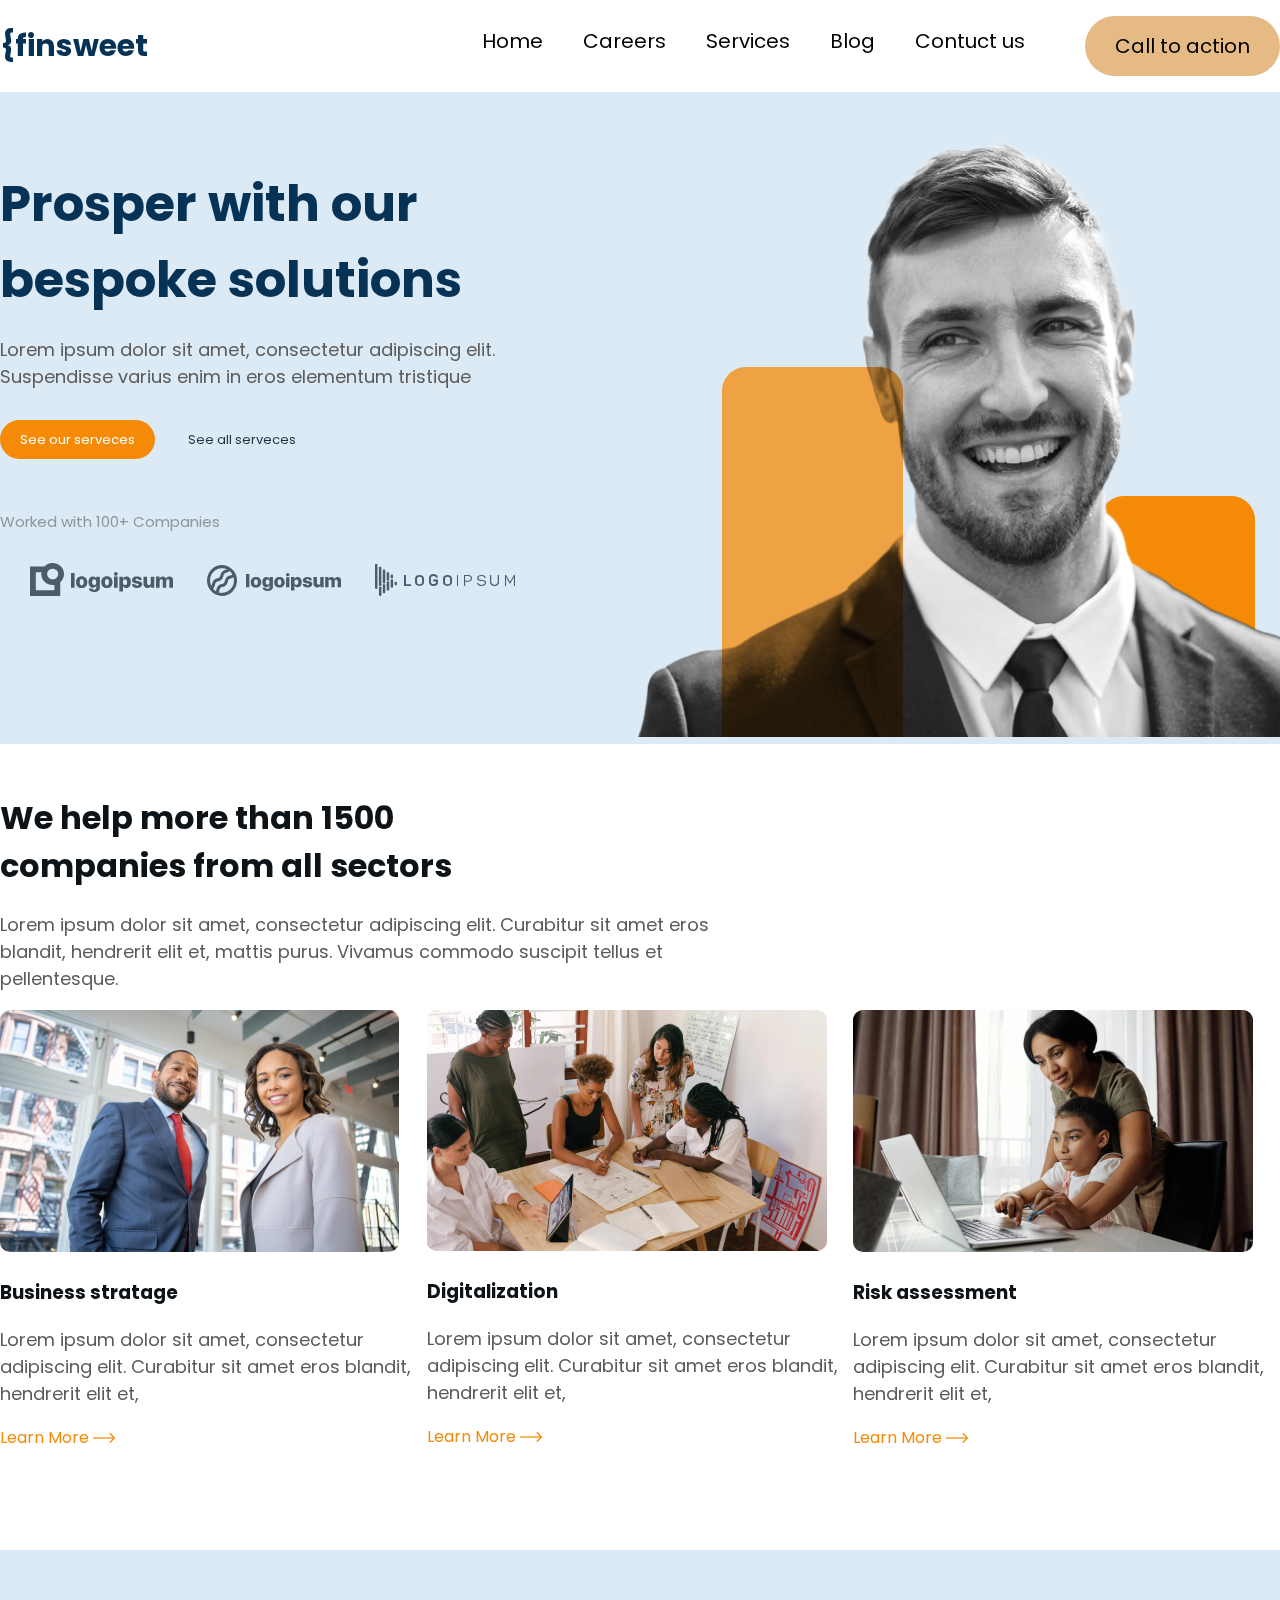
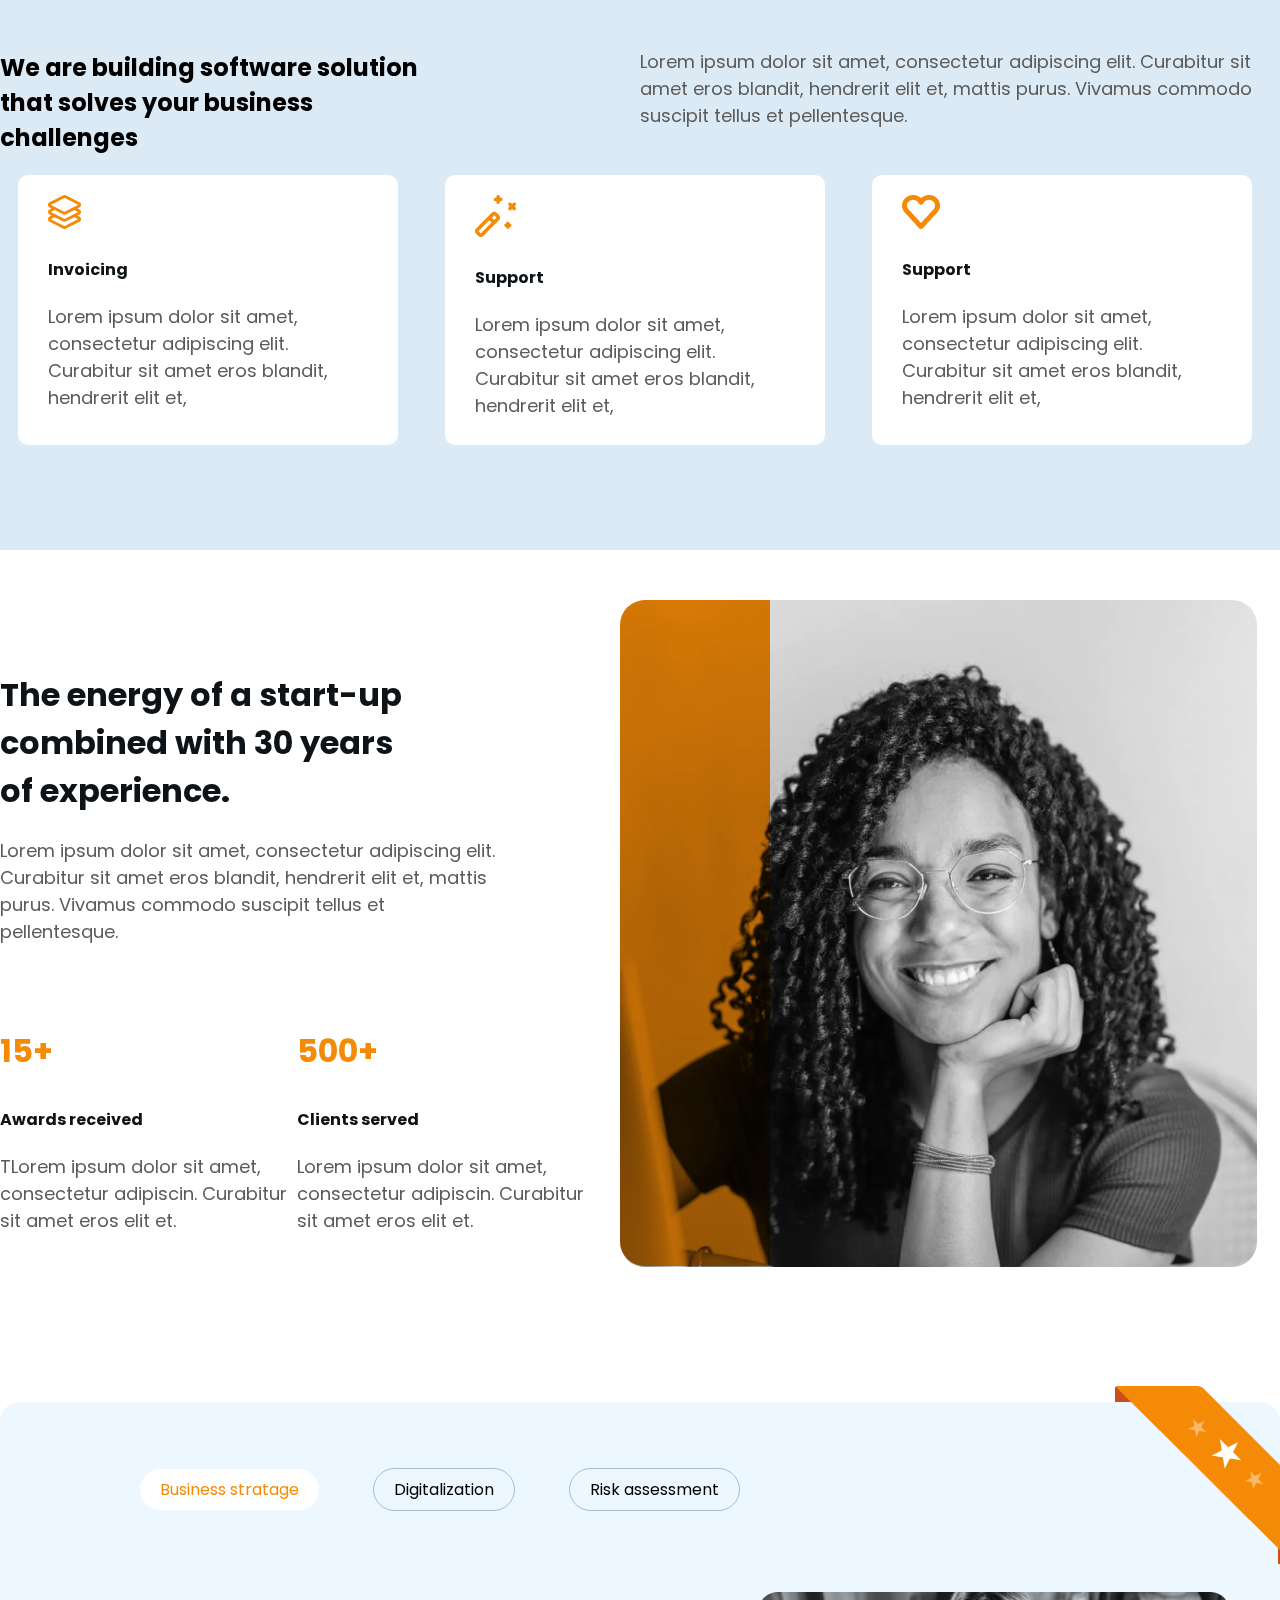
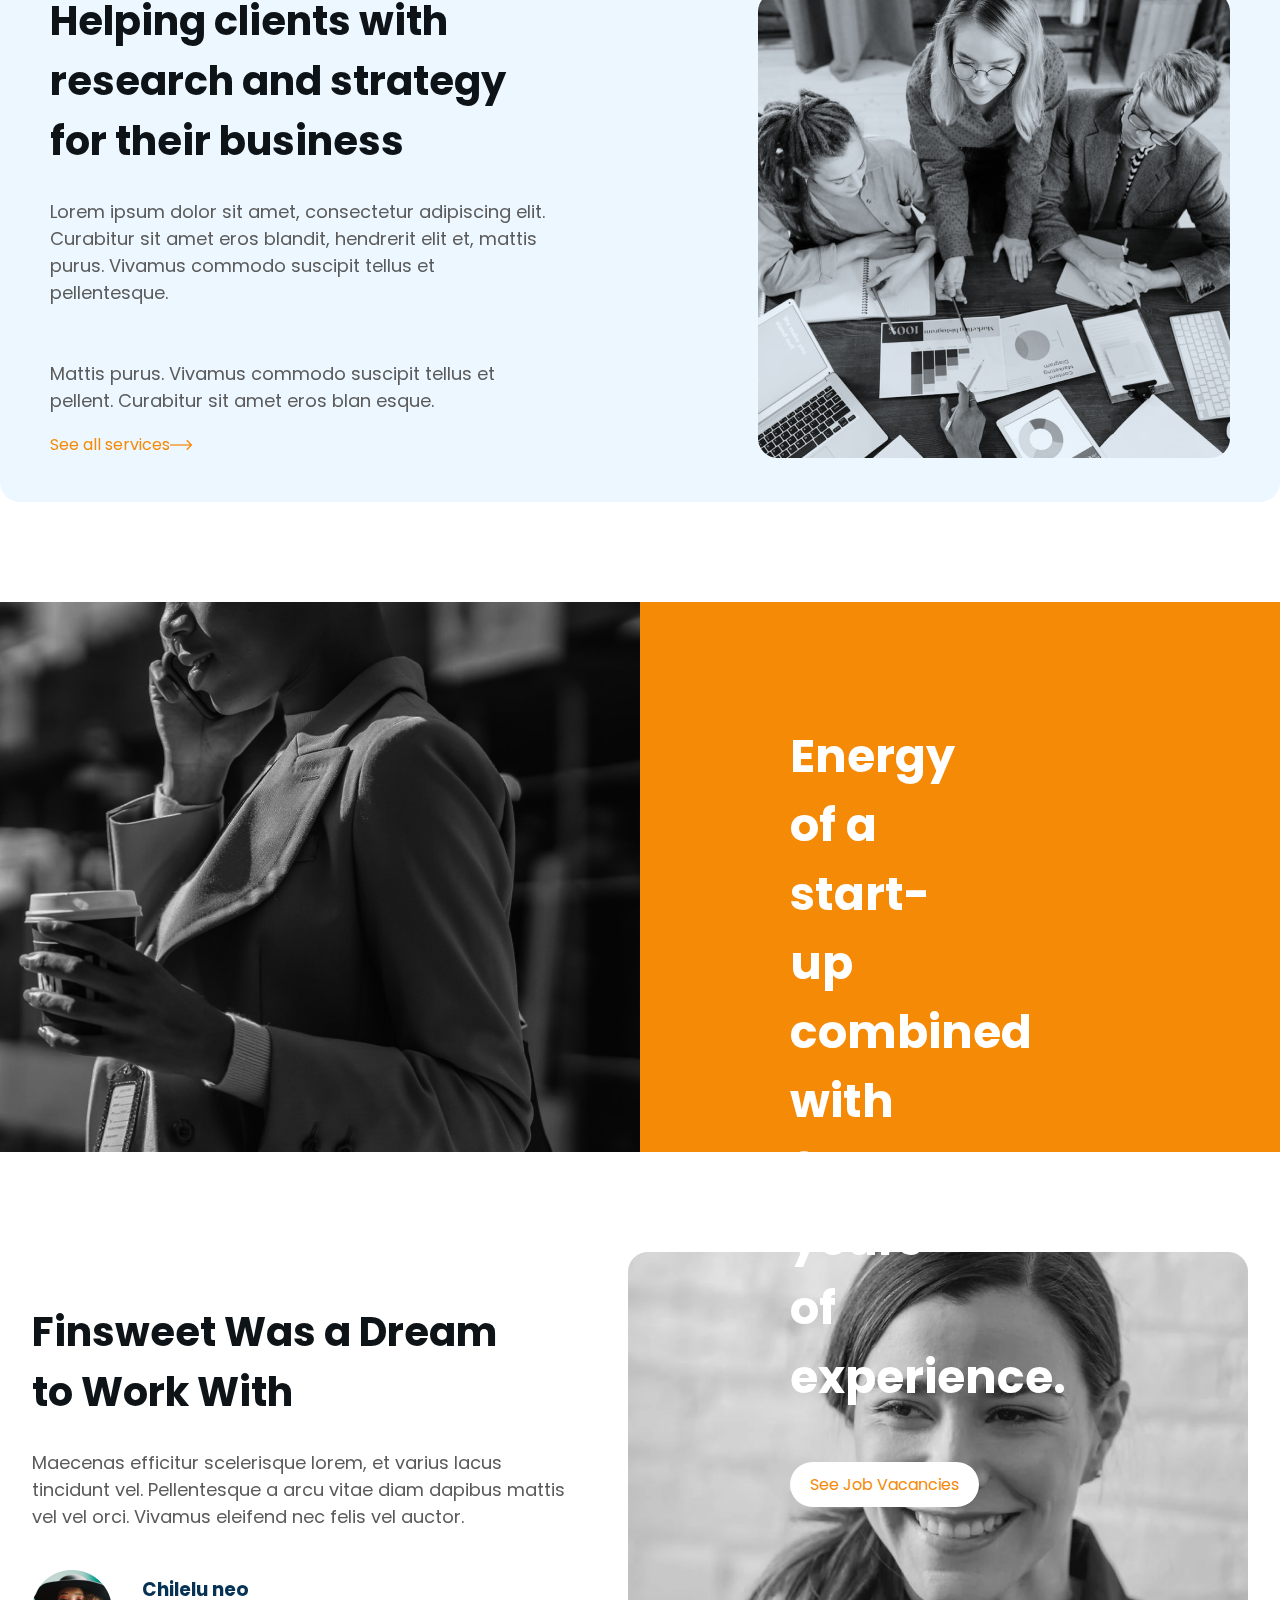
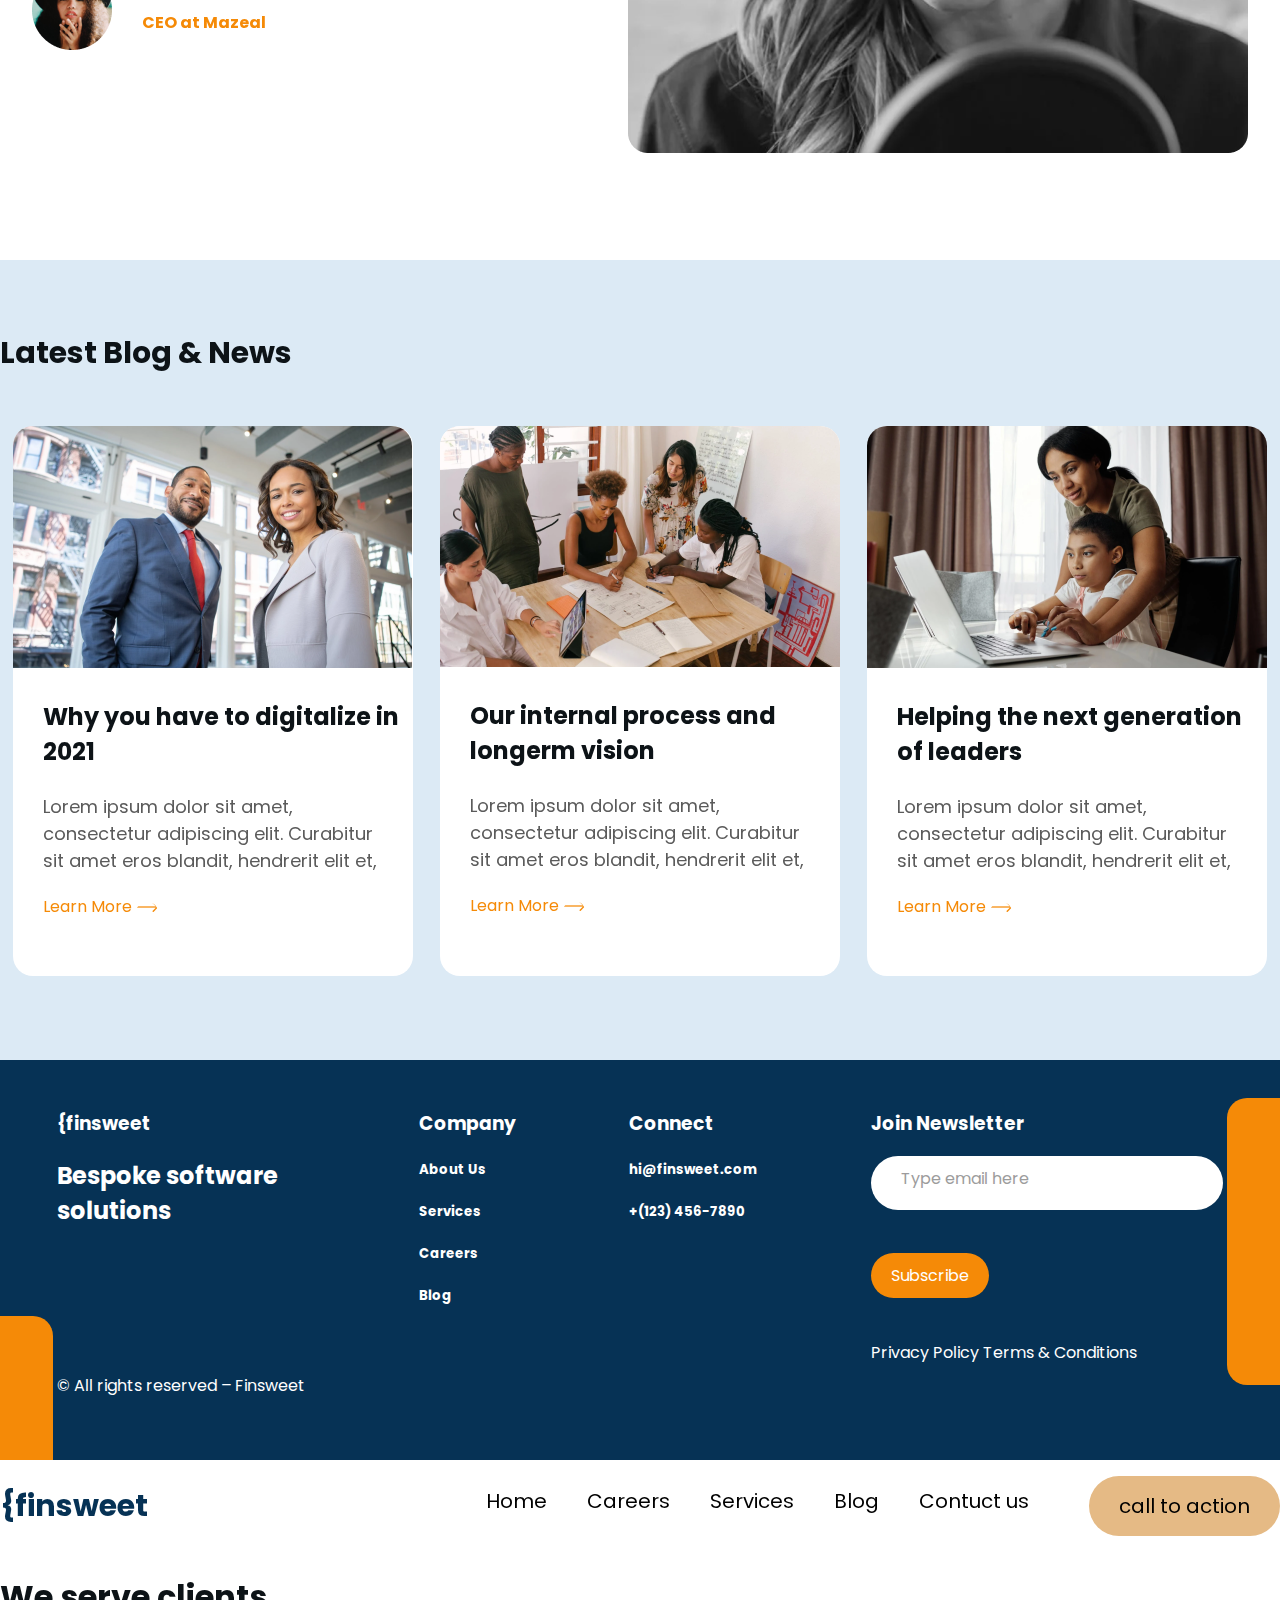
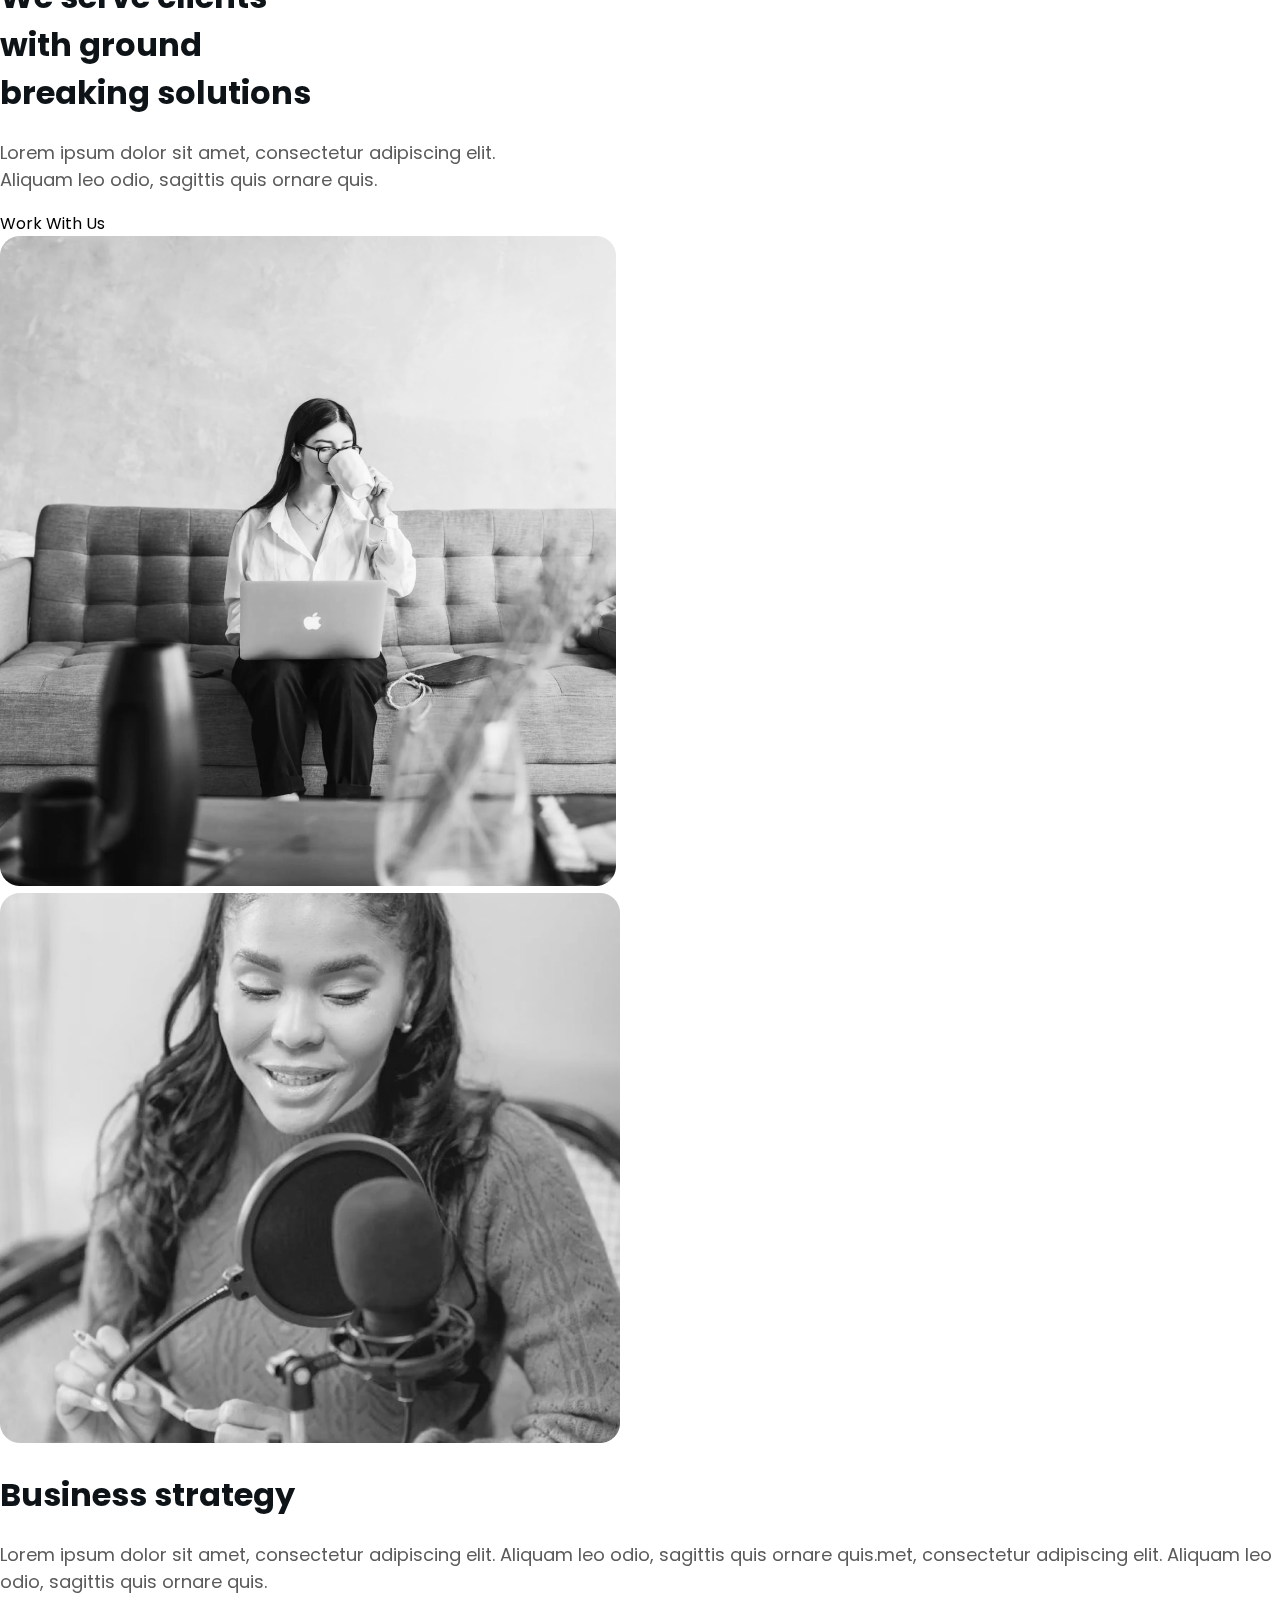
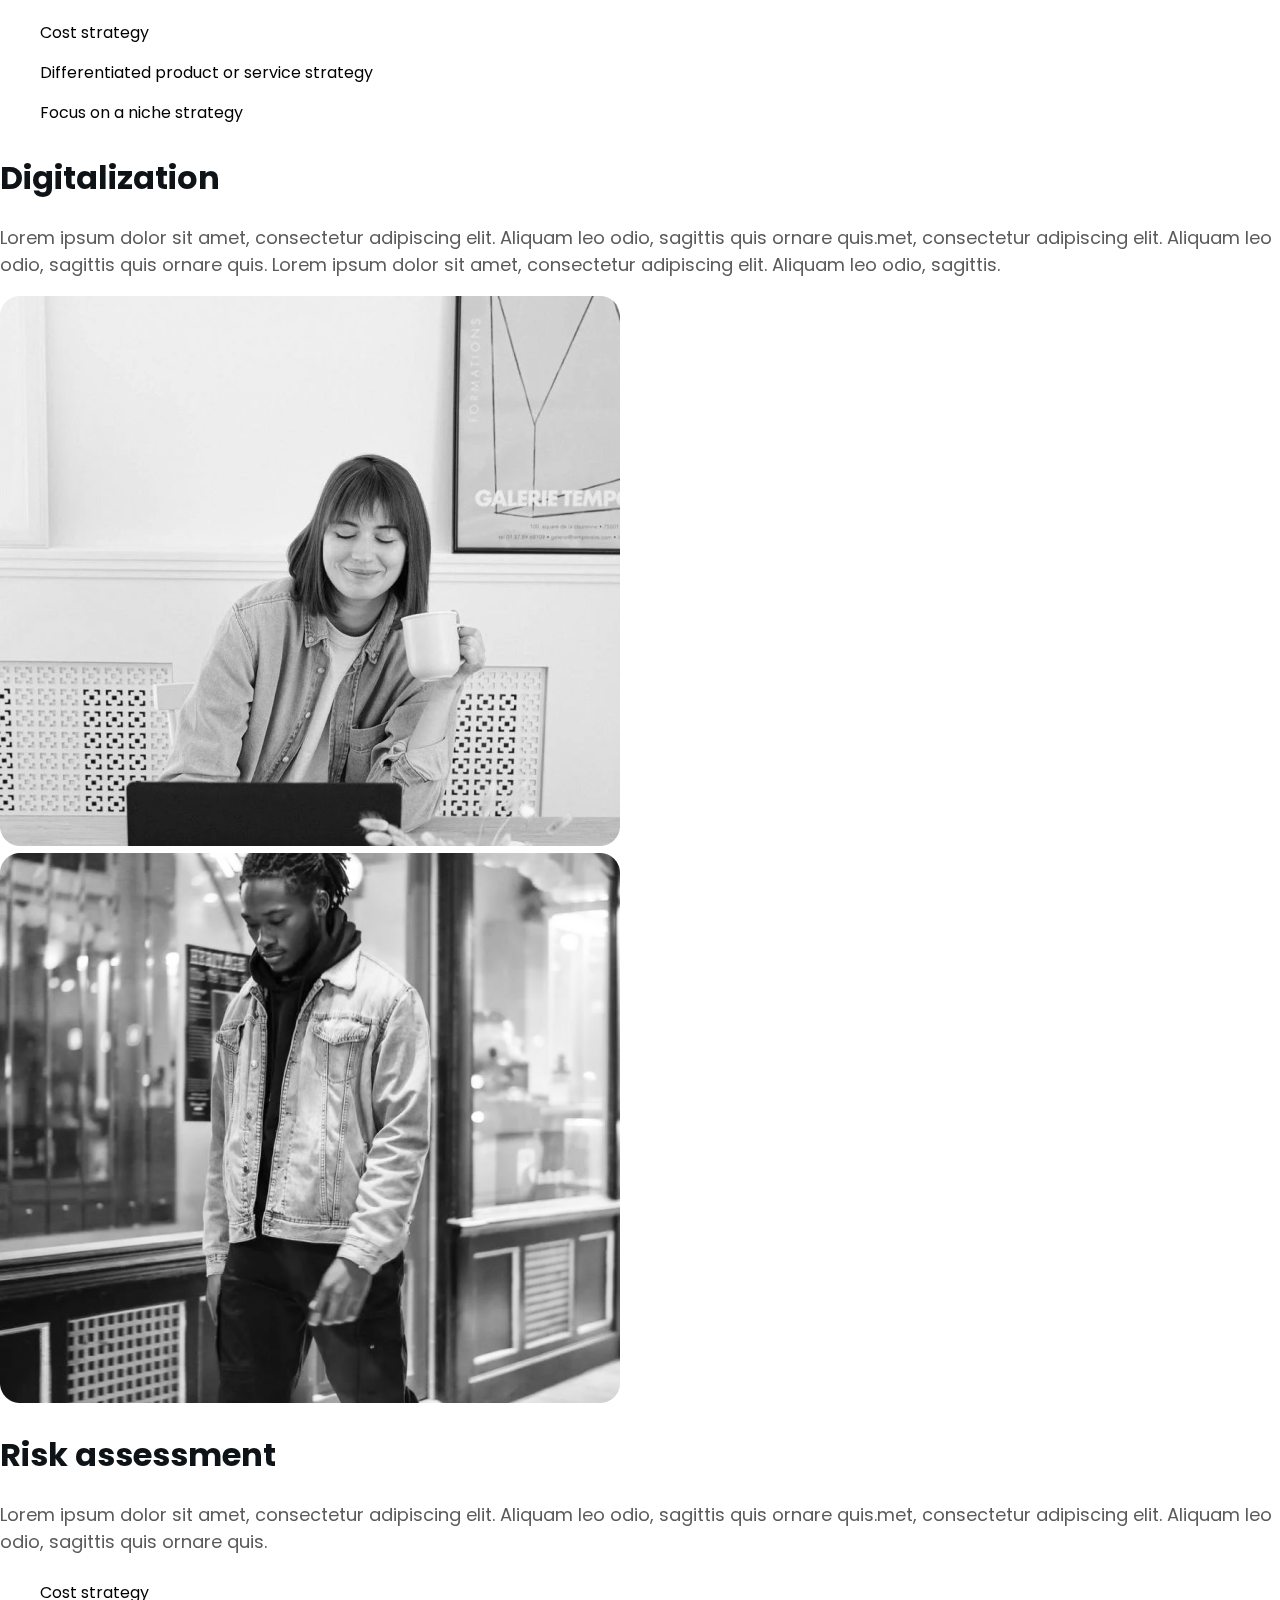
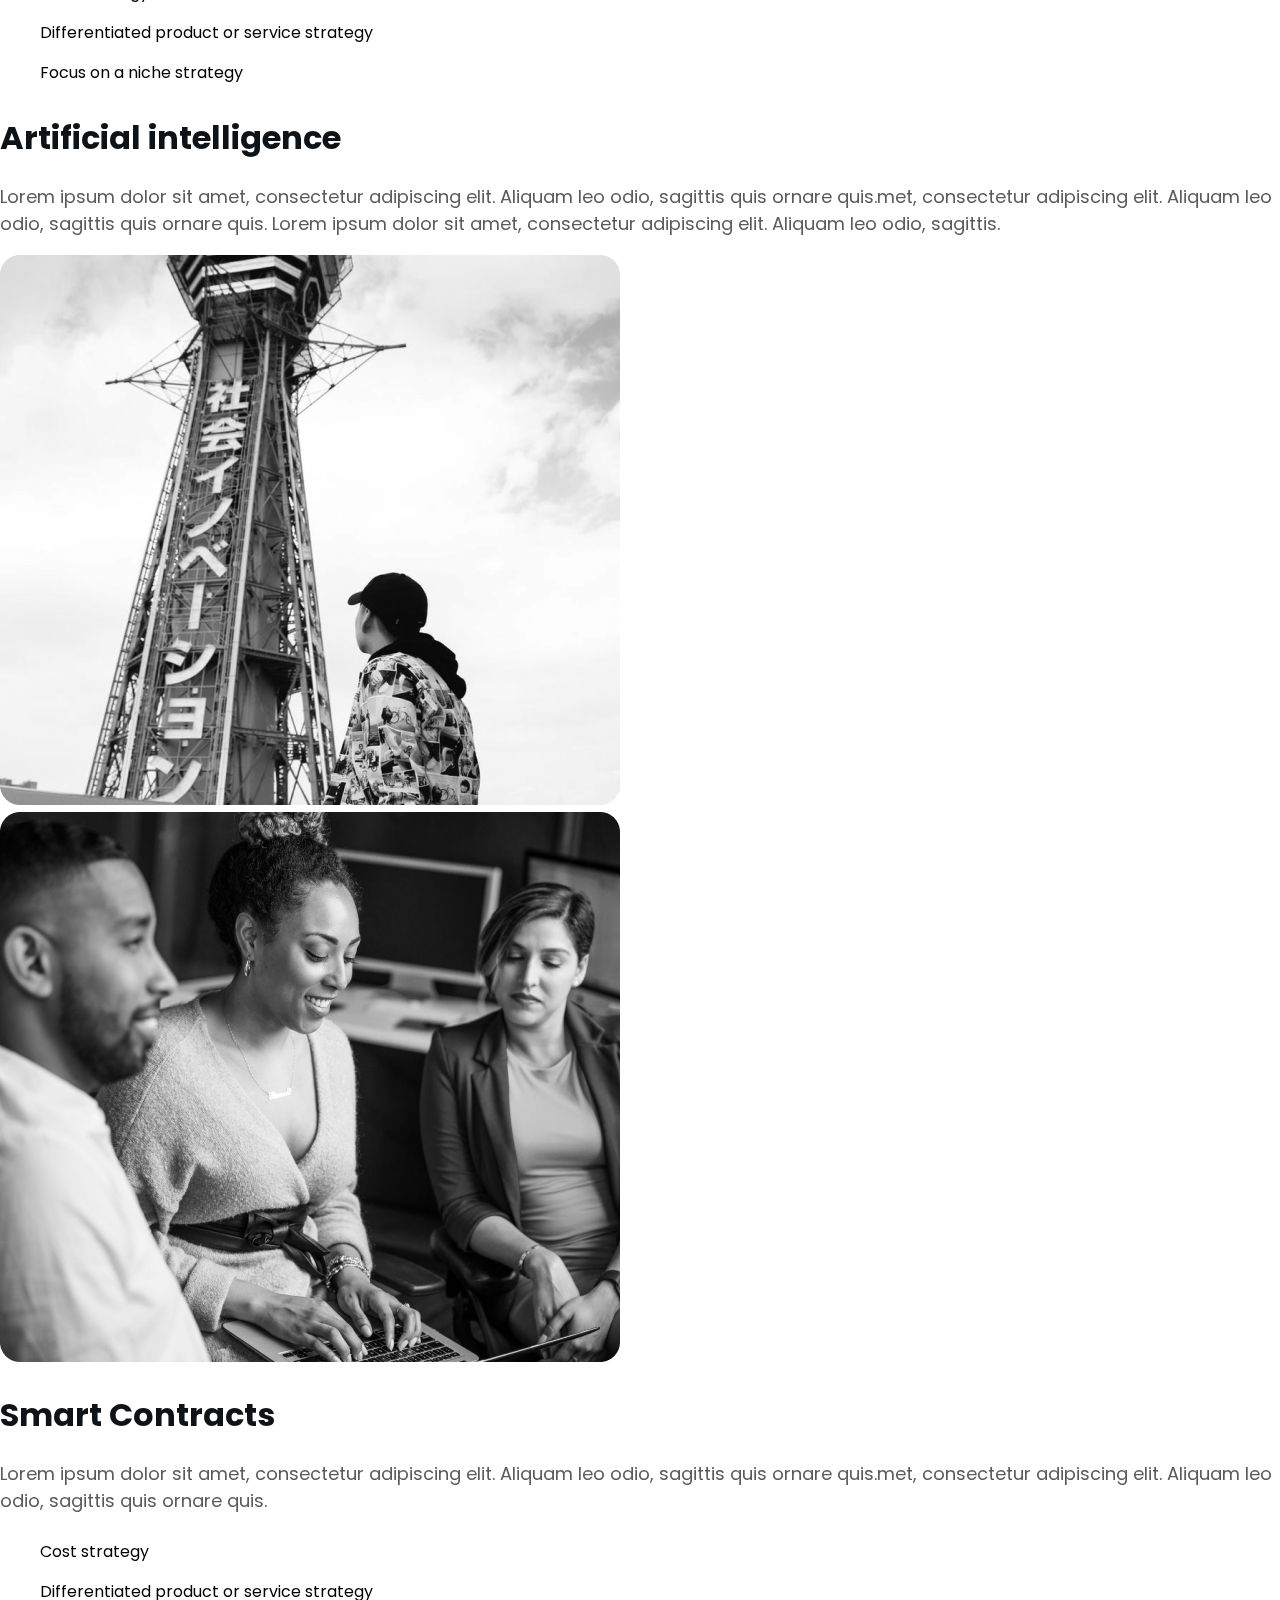
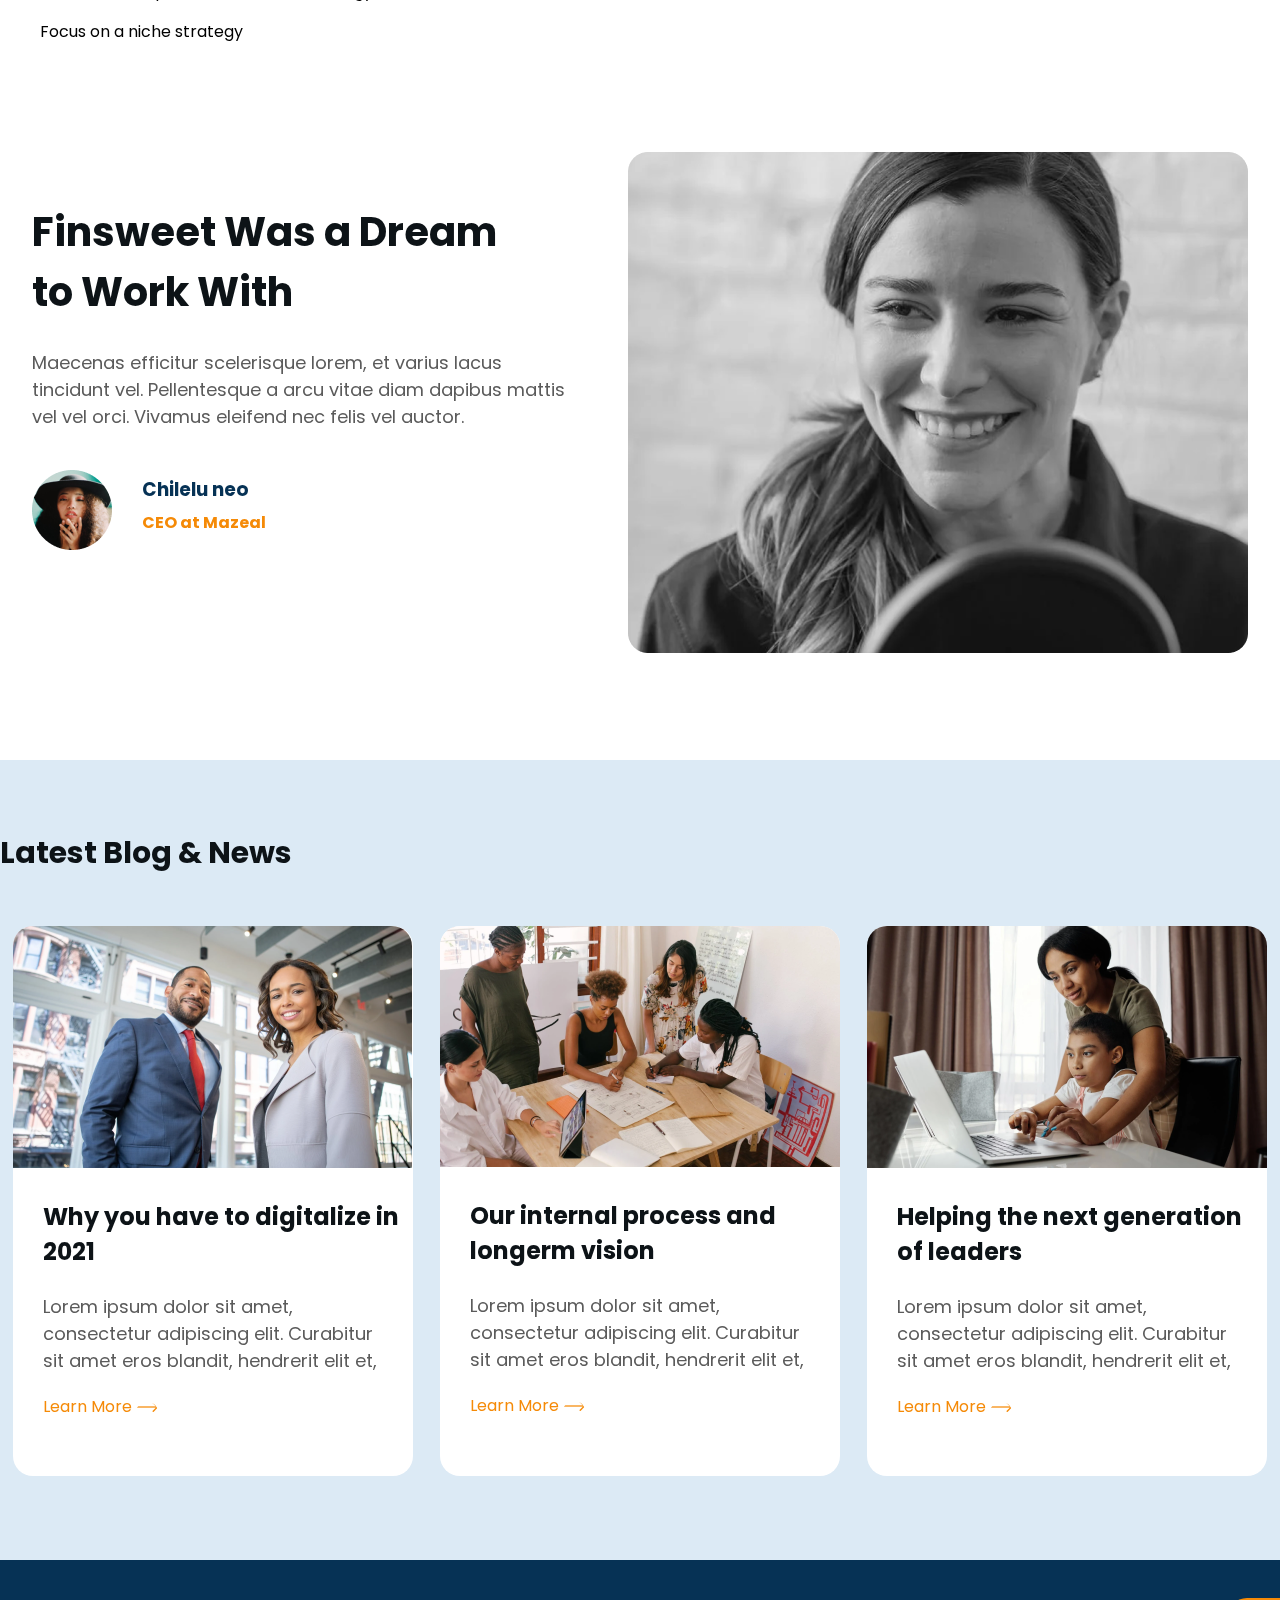
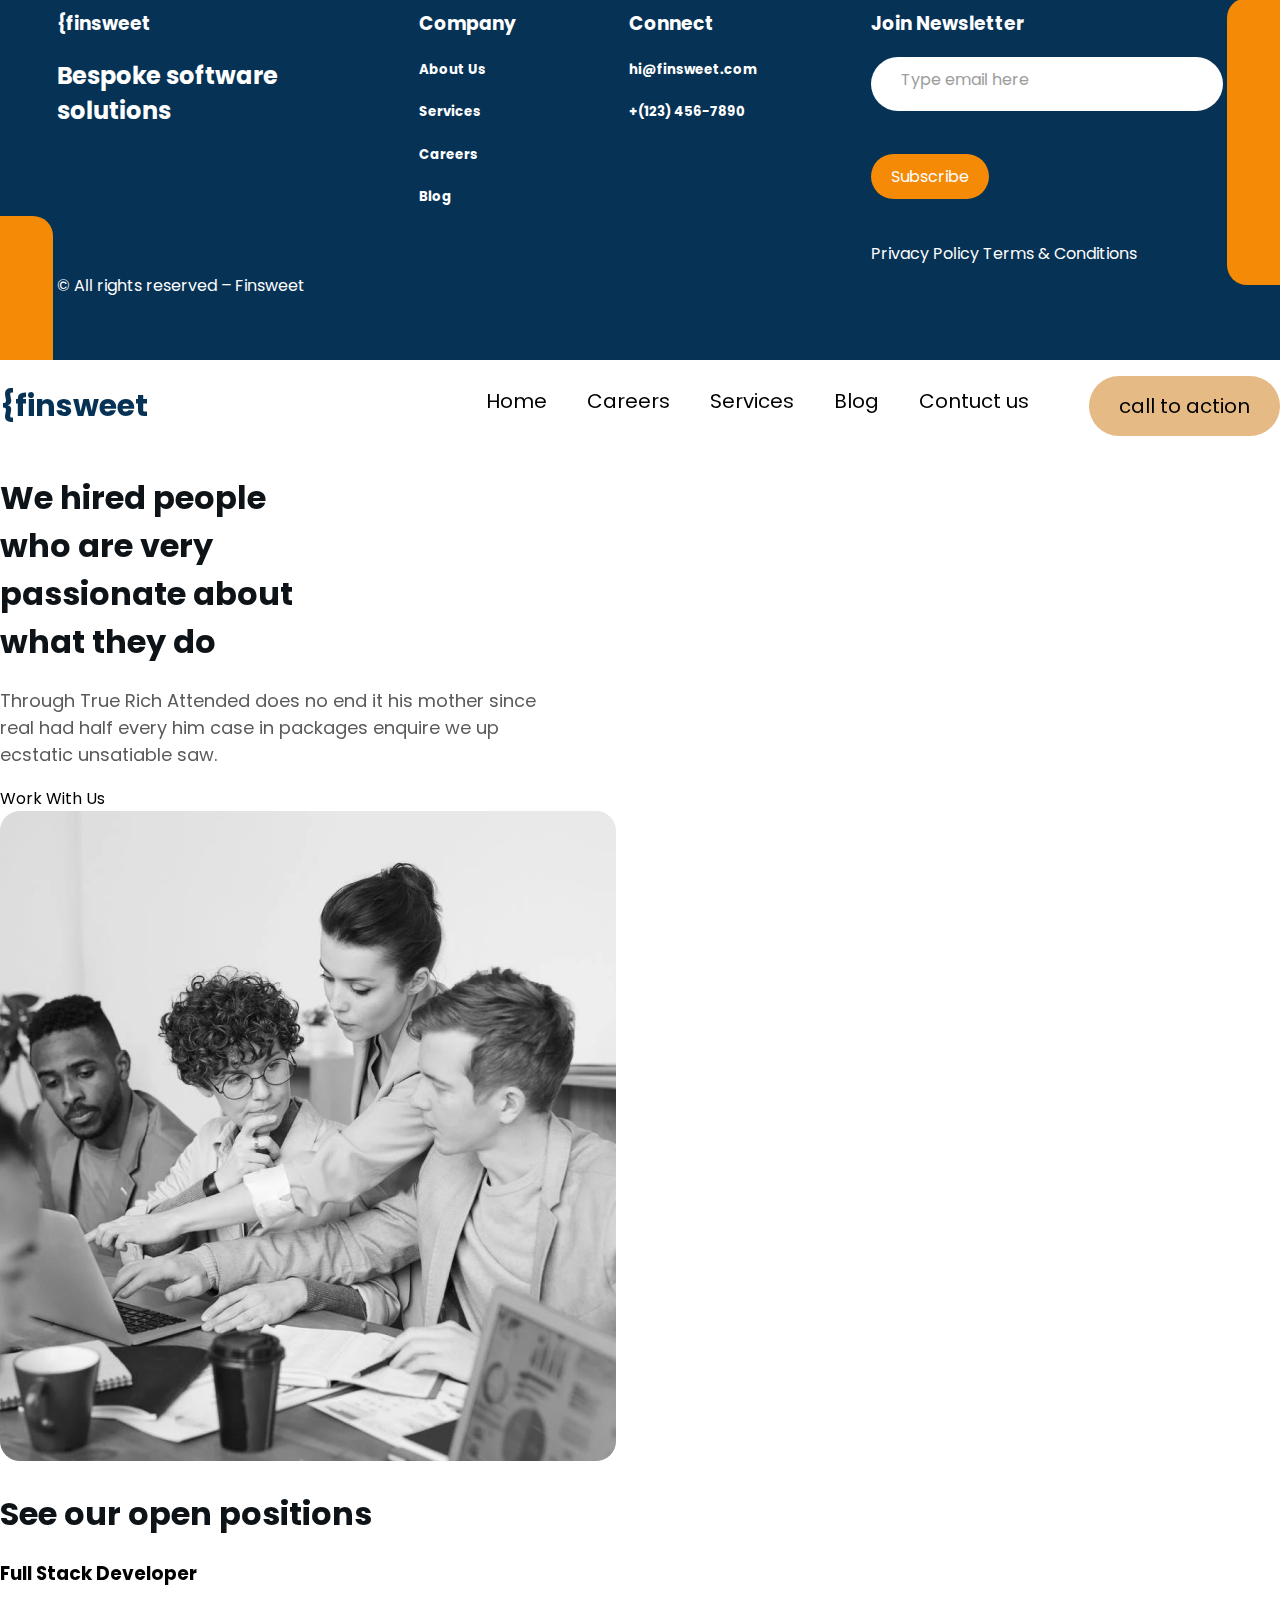
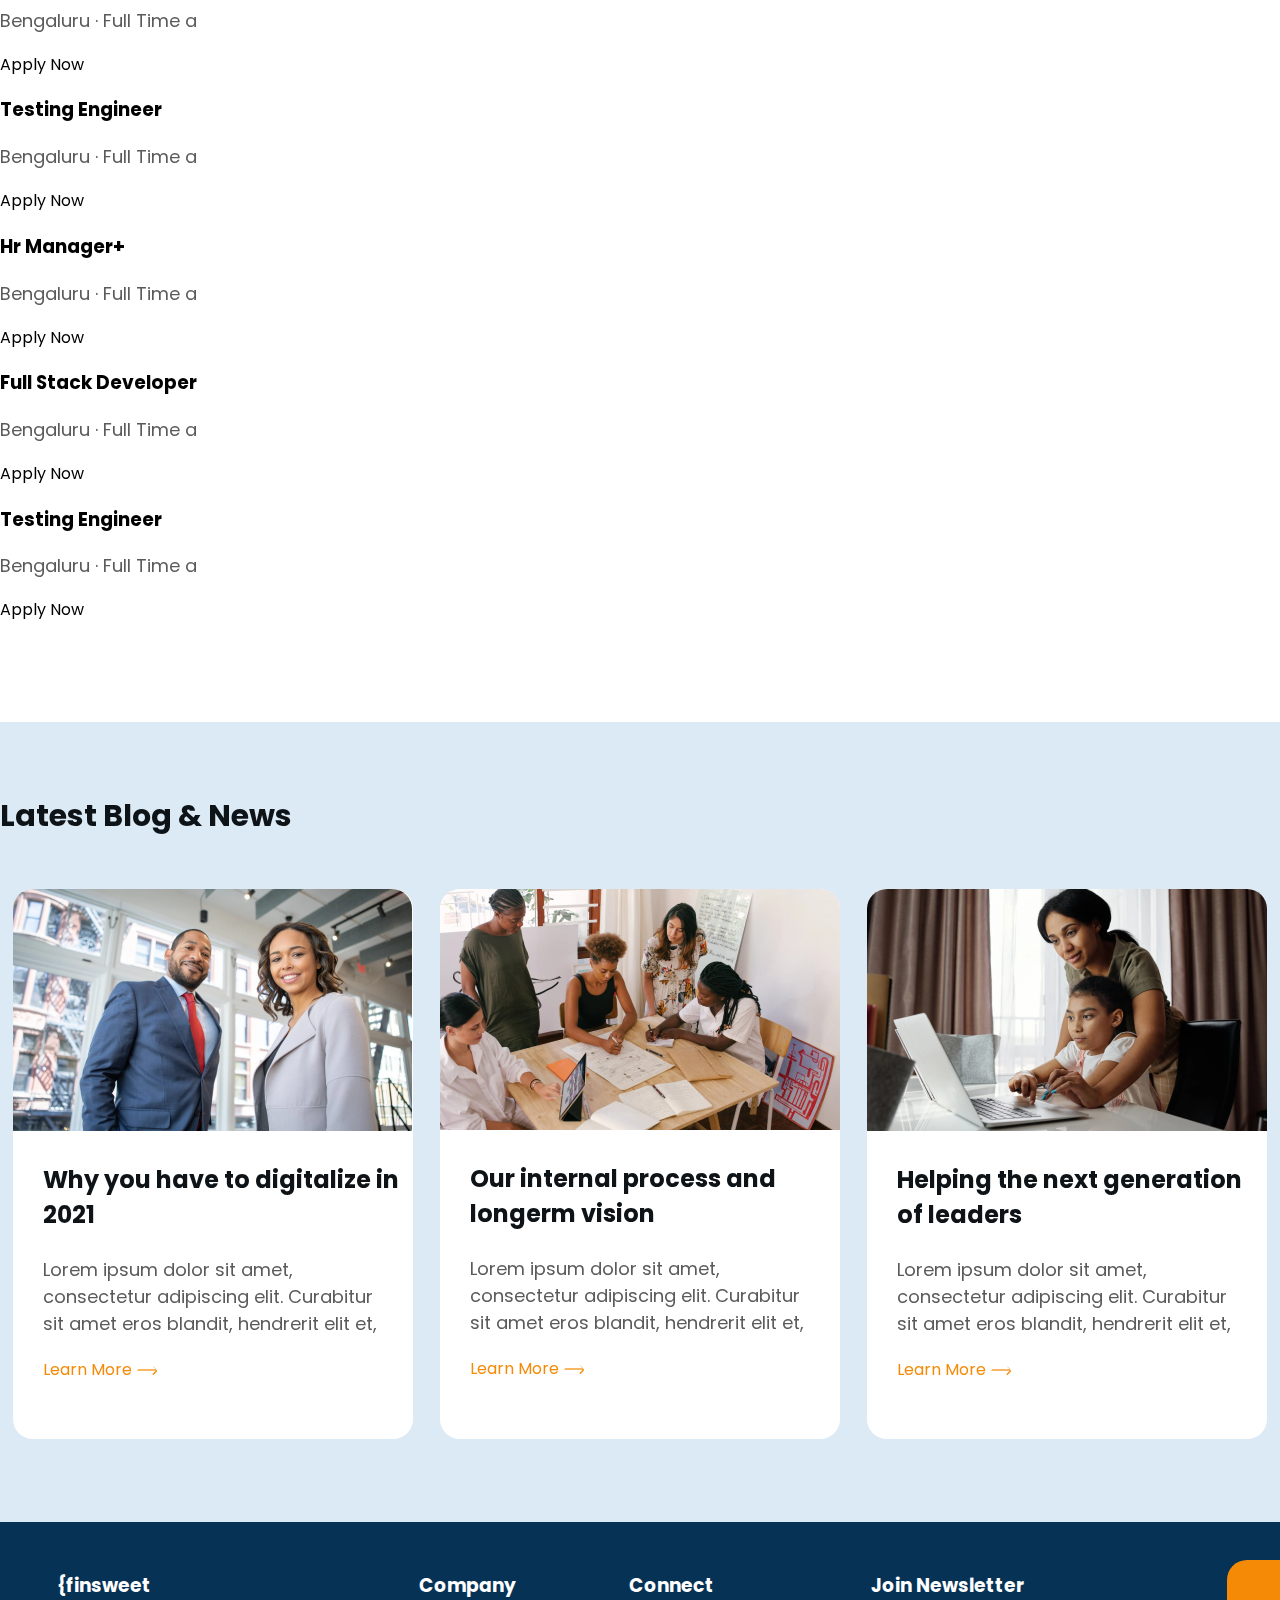
<file: index.html>
<!DOCTYPE html>
<html lang="en">

<head>
    <meta charset="UTF-8">
    <meta http-equiv="X-UA-Compatible" content="IE=edge">
    <meta name="viewport" content="width=device-width, initial-scale=1.0">
    <link rel="preconnect" href="https://fonts.googleapis.com">
    <link rel="preconnect" href="https://fonts.gstatic.com" crossorigin>
    <link
        href="https://fonts.googleapis.com/css2?family=Poppins:ital,wght@0,100;0,200;0,300;0,400;0,500;0,600;0,700;0,800;0,900;1,100;1,200;1,300;1,400;1,500;1,600;1,700;1,800;1,900&family=Work+Sans:ital,wght@0,100;0,200;0,300;0,400;0,500;0,600;0,700;0,800;0,900;1,100;1,200;1,300;1,400;1,500;1,600;1,700;1,800;1,900&display=swap"
        rel="stylesheet">
    <link rel="stylesheet" href="https://cdnjs.cloudflare.com/ajax/libs/font-awesome/6.2.0/css/all.min.css"
        integrity="sha512-xh6O/CkQoPOWDdYTDqeRdPCVd1SpvCA9XXcUnZS2FmJNp1coAFzvtCN9BmamE+4aHK8yyUHUSCcJHgXloTyT2A=="
        crossorigin="anonymous" referrerpolicy="no-referrer" />
    <link rel="stylesheet" href="style.css">
    <link rel="stylesheet" href="global.css">
    <title>Document</title>
</head>

<body>

    <div class="container">


        <header class="header">
            <div class="finsweet"><strong>{finsweet</strong></div>

            <nav>
                <ul class="navbar">
                    <li class="gray">Home</li>
                    <li class="gray">Careers</li>
                    <li class="gray">Services</li>
                    <li class="gray">Blog</li>
                    <li class="gray"> Contuct us</li>
                    <div class="call">
                        <li>Call to action</li>
                    </div>
                </ul>
            </nav>



        </header>
    </div>
    <div class="class">
        <div class="container">
            <div class="iimg">
                <div class="content">
                    <h1>Prosper with our bespoke solutions</h1>
                    <p>Lorem ipsum dolor sit amet, consectetur adipiscing elit.<br> Suspendisse
                        varius enim in eros elementum tristique</p>

                    <div class="cont">
                        <a class="seeour">See our serveces</a>
                        <a>See all serveces</a>
                    </div>

                    <div class="worked">Worked with 100+ Companies</div>

                    <div class="icon">
                        <img src="./images/haeder-logo-1.svg" alt="">
                        <img src="./images/heder-logo-2.svg" alt="">
                        <img src="./images/header-logo-3.svg" alt="">

                    </div>
                </div>
                <div class="iimg-img">
                    <img src="./images/header-image.png" alt="">
                </div>
            </div>
        </div>
    </div>

    </div>


    <div class="header2">
        <div class="container">
            <div class="helpmore">
                <h1>We help more than 1500 <br>companies from all sectors</h1>
                <p>Lorem ipsum dolor sit amet, consectetur adipiscing elit.
                    Curabitur sit amet eros <br>blandit, hendrerit elit et, mattis purus.
                    Vivamus commodo suscipit tellus et<br> pellentesque.</p>
            </div>
            <div class="iimg2">

                <div class="post">
                    <img src="./images/post1.png" alt="">
                    <h3>Business stratage</h3>
                    <p>Lorem ipsum dolor sit amet, consectetur adipiscing elit.
                        Curabitur sit amet eros blandit, hendrerit elit et, </p>
                    <a href="#">Learn More </a><img src="./images/Icon.png" alt="">
                </div>

                <div class="post">
                    <img src="./images/post-2.png" alt="">
                    <h3>Digitalization</h3>
                    <p>Lorem ipsum dolor sit amet, consectetur adipiscing elit.
                        Curabitur sit amet eros blandit, hendrerit elit et, </p>
                    <a href="#">Learn More </a><img src="./images/Icon.png" alt="">
                </div>

                <div class="post">
                    <img src="./images/post-3.png" alt="">
                    <h3>Risk assessment</h3>
                    <p>Lorem ipsum dolor sit amet, consectetur adipiscing elit.
                        Curabitur sit amet eros blandit, hendrerit elit et, </p>
                    <a href="#">Learn More </a><img src="./images/Icon.png" alt="">
                </div>

            </div>
        </div>
    </div>


    <div class="header3">
        <div class="container">
            <div class="header3-cont"> 
            <div class="weare">
                <h2>We are building software solution <br> that solves your business<br> challenges</h2>
                <p>Lorem ipsum dolor sit amet, consectetur adipiscing elit.
                    Curabitur sit amet eros blandit, hendrerit elit et, mattis purus.
                    Vivamus commodo suscipit tellus et pellentesque.</p>
            </div>
            <div class="lorem">
        
        <div class="support">
            <img src="./images/Icon-layer.png" alt="">
            <h4>Invoicing</h4>
            <p>Lorem ipsum dolor sit amet, consectetur adipiscing elit.
                Curabitur sit amet eros blandit, hendrerit elit et, </p>
        </div>

        <div class="support">
            <img src="./images/Icon-wizard.png" alt="">
            <h4>Support</h4>
            <p>Lorem ipsum dolor sit amet, consectetur adipiscing elit.
                Curabitur sit amet eros blandit, hendrerit elit et, </p>
        </div>

        <div class="support">
            <img src="./images/Icon-heart.png" alt="">
            <h4>Support</h4>
            <p>Lorem ipsum dolor sit amet, consectetur adipiscing elit.
                Curabitur sit amet eros blandit, hendrerit elit et, </p>
        </div>
    </div>
    </div>
    </div>
    </div>


   
    <div class="header4">
        <div class="container">
            <div class="img9">
                <div class="energy">
            <h1>The energy of a start-up   <br> combined with 30 years <br>of experience.</h1>
            <p>Lorem ipsum dolor sit amet, consectetur adipiscing elit.<br>
                 Curabitur sit amet eros blandit, hendrerit elit et, mattis <br>
                 purus. Vivamus commodo suscipit tellus et<br> 
                 pellentesque.</p>
                  <div class="awards">

                    <div class="served">
                        <h3>15+</h3>
                        <h4>Awards received</h4>
                        <p>TLorem ipsum dolor sit amet,<br> consectetur adipiscin. Curabitur <br>sit amet eros elit et.</p>
                   </div>
                   <div class="sercor">
                        <h3>500+</h3>
                        <h4>Clients served</h4>
                        <p>Lorem ipsum dolor sit amet,<br> consectetur adipiscin. Curabitur <br>sit amet eros elit et.</p>
                    </div>
                  </div>
                </div>
                  <div class="year">                
                    <img src="./images/about-image.png"  alt=""></div>
                </div>
        </div>
    </div>

    <div class="container">
    <div class="header5">
       
            <div class="img8">
            <div class="img8-content">
                


            <ul class="img8-content-ul">
                <li class="img8-content-zero"> Business stratage</li>
                <li class="img8-content-li">Digitalization</li>
                <li class="img8-content-li"> Risk assessment</li>
            </ul>
              
            <h1>Helping clients with <br>research and strategy <br>for their business</h1>
            <p>Lorem ipsum dolor sit amet, consectetur adipiscing elit.<br> Curabitur sit amet eros blandit, hendrerit elit et, mattis <br>purus. Vivamus commodo suscipit tellus et<br> pellentesque. 

               <br><br><br> Mattis purus. Vivamus commodo suscipit tellus et <br>pellent. Curabitur sit amet eros blan esque. </p>
               <a href="#">See all services</a><img src="./images/Icon.png" alt="">

            </div>


             <div class="header5-img">
                
                    <div class="header5-img-icon"> <img src="./images/Ribbon.png" alt=""></div>
                    <div class="header5-img-img"> <img src="./images/team.png" alt=""></div>
               
               </div>
            </div>
        </div>
    </div>



    <div class="header6">
        <!-- <div class="container"> -->
            <div class="header6-content">
               <div class="header6-left"></div>


            <div class="header6-right"> 
                <h1>Energy of a start-up combined with 30<br> years of experience.</h1>
                <a href="#">See Job Vacancies</a>
            </div>
          </div>
        <!-- </div> -->
    </div>




    <div class="header7">
        <div class="container">
            <div class="header7-flex">
                <div class="header7-left">
                <h1>Finsweet Was a Dream <br>to Work With</h1>
                <p>Maecenas efficitur scelerisque lorem, et varius lacus<br>
                     tincidunt vel. Pellentesque a arcu vitae diam dapibus mattis <br>
                     vel vel orci. Vivamus eleifend nec felis vel auctor.</p>
                <div class="header7-left-img">      
                    <img src="./images/Image.png" alt="">
                    <h3>Chilelu neo</h3> </div>
                       <h4>CEO at Mazeal</h4>
                                             
                                                
                                                </div>           

                <div class="header7-right-img">
                    <img src="./images/video-image.png" alt="">
                </div>
            </div>
        </div>
    </div>


   
    <div class="headr8">   
        <div class="container">
            <div class="headr8-flex">

                <div class="headr8-flex-head"><h1>Latest Blog & News</h1></div>

                <div class="headr8-img">

                    <div class="headr8-post">
                        <img src="./images/post1.png" alt="">
                        <h3>Why you have to digitalize in 2021</h3>
                        <p>Lorem ipsum dolor sit amet, consectetur adipiscing elit.
                            Curabitur sit amet eros blandit, hendrerit elit et, </p>
                        <a href="#">Learn More </a><img src="./images/Icon.png" alt="">
                    </div>
    
                    <div class="headr8-post">
                        <img src="./images/post-2.png" alt="">
                        <h3>Our internal process and longerm vision</h3>
                        <p>Lorem ipsum dolor sit amet, consectetur adipiscing elit.
                            Curabitur sit amet eros blandit, hendrerit elit et, </p>
                        <a href="#">Learn More </a><img src="./images/Icon.png" alt="">
                    </div>
    
                    <div class="headr8-post">
                        <img src="./images/post-3.png" alt="">
                        <h3>Helping the next generation of leaders</h3>
                        <p>Lorem ipsum dolor sit amet, consectetur adipiscing elit.
                            Curabitur sit amet eros blandit, hendrerit elit et, </p>
                        <a href="#">Learn More </a><img src="./images/Icon.png" alt="">
                    </div>
    
                </div>
            </div>
        </div>
    </div>


    <div class="footer">
        <div class="container">
            <div class="footer-head">
            <div class="footer-top">
                <h3>{finsweet</h3>
                    <h2>Bespoke software<br> solutions</h2>
                    <div class="footer-top-icons">
                        <i class="fa-brands fa-facebook-f"></i>
                        <i class="fa-brands fa-youtube"></i>
                        <i class="fa-brands fa-instagram"></i>
                        <i class="fa-brands fa-twitter"></i>
                    </div>

                    <div class="footer-top-terms"><a href="#">© All rights reserved – Finsweet</a></div>
                    
            </div>

            <div class="footer-right">
                <h3>Company</h3>
                <h5>About Us</h5>
                <h5>Services</h5>
                <h5>Careers</h5>
                <h5>Blog</h5>
            </div>


            <div class="footer-bottom">
                <h3>Connect</h3>
                <h5>hi@finsweet.com</h5>
                <h5>+(123) 456-7890</h5>
            </div>


            <div class="footer-left">
                <h3>Join Newsletter</h3>
                  <div class="footer-left-search">Type email here</div>
                  <div class="footer-left-subscribe">Subscribe</div>
 
               <div class="footer-left-terms"> <a href="#">Privacy Policy</a>
                <a href="#">Terms & Conditions</a></div>

                <div class="footer-orange-left"></div>
                <div class="footer-orange-right"></div>
            </div>
        </div>
    </div>
</div>



</body>

</html>








<!DOCTYPE html>
<html lang="en">
<head>
    <meta charset="UTF-8">
    <meta http-equiv="X-UA-Compatible" content="IE=edge">
    <meta name="viewport" content="width=device-width, initial-scale=1.0">
    <title>Document</title>
</head>
<body>
    

   <div class="page2-services"> <div class="container">
    <header class="header">
        <div class="finsweet"><strong>{finsweet</strong></div>

        <nav>
            <ul class="navbar">
                <li>Home</li>
                <li>Careers</li>
                <li>Services</li>
                <li>Blog</li>
                <li>Contuct us</li>
                <div class="call">
                    <li>call to action</li>
                </div>
            </ul>
        </nav>
    </header>
</div></div>




    <div class="services-one">
        <div class="container">
            <div class="services-page">
                <div class="services-text"><h1>We serve clients<br> with ground <br>breaking solutions</h1>
                    <p>Lorem ipsum dolor sit amet, consectetur adipiscing elit.<br> Aliquam leo odio, sagittis quis ornare quis.</p>
                    <div class="services-work">Work With Us</div>
                            </div>

                <div class="services-img">
                    <img src="./images/Image (1).png" alt="">
                </div>
            </div>
        </div>
    </div>


    

    <div class="services-two">
        <div class="container">
            <div class="services-two-page">

                <div class="services-two-img">
                    <div class="services-two-orange"></div>
                    <img src="./images/Image (2).png" alt="">
                </div>

                <div class="services-two-text"><h1>Business strategy</h1>
                    <p> Lorem ipsum dolor sit amet, consectetur adipiscing elit. Aliquam leo odio,
                         sagittis quis ornare quis.met, consectetur adipiscing elit. Aliquam leo odio,
                          sagittis quis ornare quis.</p>

                          <ul style="line-height:250%">
                            <li>Cost strategy</li>
                            <li>Differentiated product or service strategy</li>
                            <li>Focus on a niche strategy</li>
                          </ul>
                            </div>

                
            </div>
        </div>
    </div>



    
    <div class="services-tree">
        <div class="container">
            <div class="services-tree-page">
                <div class="services-tree-text"><h1>Digitalization</h1>
                    <p>Lorem ipsum dolor sit amet, consectetur adipiscing elit.
                         Aliquam leo odio, sagittis quis ornare quis.met, consectetur adipiscing elit.
                          Aliquam leo odio, sagittis quis ornare quis. Lorem ipsum dolor sit amet,
                           consectetur adipiscing elit. Aliquam leo odio, sagittis.</p>      
                            </div>

                <div class="services-tree-img">
                    <div class="services-tree-orange"></div>
                    <img src="./images/Image (3).png" alt="">
                </div>
            </div>
        </div>
    </div>  





    
    <div class="services-two">
        <div class="container">
            <div class="services-two-page">

                <div class="services-two-img">
                    <div class="services-two-orange"></div>
                    <img src="./images/Image (4).png" alt="">
                </div>

                <div class="services-two-text"><h1>Risk assessment</h1>
                    <p> Lorem ipsum dolor sit amet, consectetur adipiscing elit. Aliquam leo odio,
                         sagittis quis ornare quis.met, consectetur adipiscing elit. Aliquam leo odio,
                          sagittis quis ornare quis.</p>

                          <ul style="line-height:250%">
                            <li>Cost strategy</li>
                            <li>Differentiated product or service strategy</li>
                            <li>Focus on a niche strategy</li>
                          </ul>
                            </div>

                
            </div>
        </div>
    </div>



      
    <div class="services-tree">
        <div class="container">
            <div class="services-tree-page">
                <div class="services-tree-text"><h1>Artificial intelligence</h1>
                    <p>Lorem ipsum dolor sit amet, consectetur adipiscing elit.
                         Aliquam leo odio, sagittis quis ornare quis.met, consectetur adipiscing elit.
                          Aliquam leo odio, sagittis quis ornare quis. Lorem ipsum dolor sit amet,
                           consectetur adipiscing elit. Aliquam leo odio, sagittis.</p>      
                            </div>

                <div class="services-tree-img">
                    <div class="services-tree-orange"></div>
                    <img src="./images/Image (5).png" alt="">
                </div>
            </div>
        </div>
    </div>  


    
    <div class="services-two">
        <div class="container">
            <div class="services-two-page">

                <div class="services-two-img">
                    <div class="services-two-orange"></div>
                    <img src="./images/Image (6).png" alt="">
                </div>

                <div class="services-two-text"><h1>Smart Contracts</h1>
                    <p> Lorem ipsum dolor sit amet, consectetur adipiscing elit. Aliquam leo odio,
                         sagittis quis ornare quis.met, consectetur adipiscing elit. Aliquam leo odio,
                          sagittis quis ornare quis.</p>

                          <ul style="line-height:250%">
                            <li>Cost strategy</li>
                            <li>Differentiated product or service strategy</li>
                            <li>Focus on a niche strategy</li>
                          </ul>
                            </div>

                
            </div>
        </div>
    </div>


    
    <div class="header7">
        <div class="container">
            <div class="header7-flex">
                <div class="header7-left">
                <h1>Finsweet Was a Dream <br>to Work With</h1>
                <p>Maecenas efficitur scelerisque lorem, et varius lacus<br>
                     tincidunt vel. Pellentesque a arcu vitae diam dapibus mattis <br>
                     vel vel orci. Vivamus eleifend nec felis vel auctor.</p>
                <div class="header7-left-img">      
                    <img src="./images/Image.png" alt="">
                    <h3>Chilelu neo</h3> </div>
                       <h4>CEO at Mazeal</h4>
                                             
                                                
                                                </div>           

                <div class="header7-right-img">
                    <img src="./images/video-image.png" alt="">
                </div>
            </div>
        </div>
    </div>




    <div class="headr8">   
        <div class="container">
            <div class="headr8-flex">

                <div class="headr8-flex-head"><h1>Latest Blog & News</h1></div>

                <div class="headr8-img">

                    <div class="headr8-post">
                        <img src="./images/post1.png" alt="">
                        <h3>Why you have to digitalize in 2021</h3>
                        <p>Lorem ipsum dolor sit amet, consectetur adipiscing elit.
                            Curabitur sit amet eros blandit, hendrerit elit et, </p>
                        <a href="#">Learn More </a><img src="./images/Icon.png" alt="">
                    </div>
    
                    <div class="headr8-post">
                        <img src="./images/post-2.png" alt="">
                        <h3>Our internal process and longerm vision</h3>
                        <p>Lorem ipsum dolor sit amet, consectetur adipiscing elit.
                            Curabitur sit amet eros blandit, hendrerit elit et, </p>
                        <a href="#">Learn More </a><img src="./images/Icon.png" alt="">
                    </div>
    
                    <div class="headr8-post">
                        <img src="./images/post-3.png" alt="">
                        <h3>Helping the next generation of leaders</h3>
                        <p>Lorem ipsum dolor sit amet, consectetur adipiscing elit.
                            Curabitur sit amet eros blandit, hendrerit elit et, </p>
                        <a href="#">Learn More </a><img src="./images/Icon.png" alt="">
                    </div>
    
                </div>
            </div>
        </div>
    </div>




    <div class="footer">
        <div class="container">
            <div class="footer-head">
            <div class="footer-top">
                <h3>{finsweet</h3>
                    <h2>Bespoke software<br> solutions</h2>
                    <div class="footer-top-icons">
                        <i class="fa-brands fa-facebook-f"></i>
                        <i class="fa-brands fa-youtube"></i>
                        <i class="fa-brands fa-instagram"></i>
                        <i class="fa-brands fa-twitter"></i>
                    </div>

                    <div class="footer-top-terms"><a href="#">© All rights reserved – Finsweet</a></div>
                    
            </div>

            <div class="footer-right">
                <h3>Company</h3>
                <h5>About Us</h5>
                <h5>Services</h5>
                <h5>Careers</h5>
                <h5>Blog</h5>
            </div>


            <div class="footer-bottom">
                <h3>Connect</h3>
                <h5>hi@finsweet.com</h5>
                <h5>+(123) 456-7890</h5>
            </div>


            <div class="footer-left">
                <h3>Join Newsletter</h3>
                  <div class="footer-left-search">Type email here</div>
                  <div class="footer-left-subscribe">Subscribe</div>
 
               <div class="footer-left-terms"> <a href="#">Privacy Policy</a>
                <a href="#">Terms & Conditions</a></div>

                <div class="footer-orange-left"></div>
                <div class="footer-orange-right"></div>
            </div>
        </div>
    </div>
</div>

</body>
</html>







<!-- page careers html-->

<!DOCTYPE html>
<html lang="en">
<head>
    <meta charset="UTF-8">
    <meta http-equiv="X-UA-Compatible" content="IE=edge">
    <meta name="viewport" content="width=device-width, initial-scale=1.0">
    <title>Document</title>
</head>
<body>
    
    
   <div class="container">
    <header class="header">
        <div class="finsweet"><strong>{finsweet</strong></div>

        <nav>
            <ul class="navbar">
                <li>Home</li>
                <li>Careers</li>
                <li>Services</li>
                <li>Blog</li>
                <li>Contuct us</li>
                <div class="call">
                    <li>call to action</li>
                </div>
            </ul>
        </nav>
    </header>
</div>



<div class="services-one">
    <div class="container">
        <div class="services-page">
            <div class="services-text-repair"><h1>We hired people<br> who are very<br> passionate about <br>what they do</h1>
                <p>Through True Rich Attended does no end it his mother since <br>real had half every him case 
                    in packages enquire we up <br>ecstatic unsatiable saw.</p>
                <div class="services-work">Work With Us</div>
                        </div>

            <div class="services-img">
                <img src="./images/Image (7).png" alt="">
            </div>
        </div>
    </div>
</div>




<div class="page-career">
    <div class="container">
        <div class="career-head">
            <h1>See our open positions  </h1>

            <div class="career-head-align">
                <div class="career-head-content">
                    <h3>Full Stack Developer</h3>
                    <p>Bengaluru · Full Time a</p>
                    <a href="#">Apply Now</a>
                </div>

                <div class="career-head-content">
                    <h3>Testing Engineer</h3>
                    <p>Bengaluru · Full Time a</p>
                    <a href="#">Apply Now</a>
                </div>

                <div class="career-head-content">
                    <h3>Hr Manager+</h3>
                    <p>Bengaluru · Full Time a</p>
                    <a href="#">Apply Now</a>
                </div>

                <div class="career-head-content">
                    <h3>Full Stack Developer</h3>
                    <p>Bengaluru · Full Time a</p>
                    <a href="#">Apply Now</a>
                </div>

                <div class="career-head-content">
                    <h3>Testing Engineer</h3>
                    <p>Bengaluru · Full Time a</p>
                    <a href="#">Apply Now</a>
                </div>      
            </div>

        </div>
    </div>
</div>



<div class="headr8">   
    <div class="container">
        <div class="headr8-flex">

            <div class="headr8-flex-head"><h1>Latest Blog & News</h1></div>

            <div class="headr8-img">

                <div class="headr8-post">
                    <img src="./images/post1.png" alt="">
                    <h3>Why you have to digitalize in 2021</h3>
                    <p>Lorem ipsum dolor sit amet, consectetur adipiscing elit.
                        Curabitur sit amet eros blandit, hendrerit elit et, </p>
                    <a href="#">Learn More </a><img src="./images/Icon.png" alt="">
                </div>

                <div class="headr8-post">
                    <img src="./images/post-2.png" alt="">
                    <h3>Our internal process and longerm vision</h3>
                    <p>Lorem ipsum dolor sit amet, consectetur adipiscing elit.
                        Curabitur sit amet eros blandit, hendrerit elit et, </p>
                    <a href="#">Learn More </a><img src="./images/Icon.png" alt="">
                </div>

                <div class="headr8-post">
                    <img src="./images/post-3.png" alt="">
                    <h3>Helping the next generation of leaders</h3>
                    <p>Lorem ipsum dolor sit amet, consectetur adipiscing elit.
                        Curabitur sit amet eros blandit, hendrerit elit et, </p>
                    <a href="#">Learn More </a><img src="./images/Icon.png" alt="">
                </div>

            </div>
        </div>
    </div>
</div>



<div class="footer">
    <div class="container">
        <div class="footer-head">
        <div class="footer-top">
            <h3>{finsweet</h3>
                <h2>Bespoke software<br> solutions</h2>
                <div class="footer-top-icons">
                    <i class="fa-brands fa-facebook-f"></i>
                    <i class="fa-brands fa-youtube"></i>
                    <i class="fa-brands fa-instagram"></i>
                    <i class="fa-brands fa-twitter"></i>
                </div>

                <div class="footer-top-terms"><a href="#">© All rights reserved – Finsweet</a></div>
                
        </div>

        <div class="footer-right">
            <h3>Company</h3>
            <h5>About Us</h5>
            <h5>Services</h5>
            <h5>Careers</h5>
            <h5>Blog</h5>
        </div>


        <div class="footer-bottom">
            <h3>Connect</h3>
            <h5>hi@finsweet.com</h5>
            <h5>+(123) 456-7890</h5>
        </div>


        <div class="footer-left">
            <h3>Join Newsletter</h3>
              <div class="footer-left-search">Type email here</div>
              <div class="footer-left-subscribe">Subscribe</div>

           <div class="footer-left-terms"> <a href="#">Privacy Policy</a>
            <a href="#">Terms & Conditions</a></div>

            <div class="footer-orange-left"></div>
            <div class="footer-orange-right"></div>
        </div>
    </div>
</div>
</div>


</body>
</html>
</file>
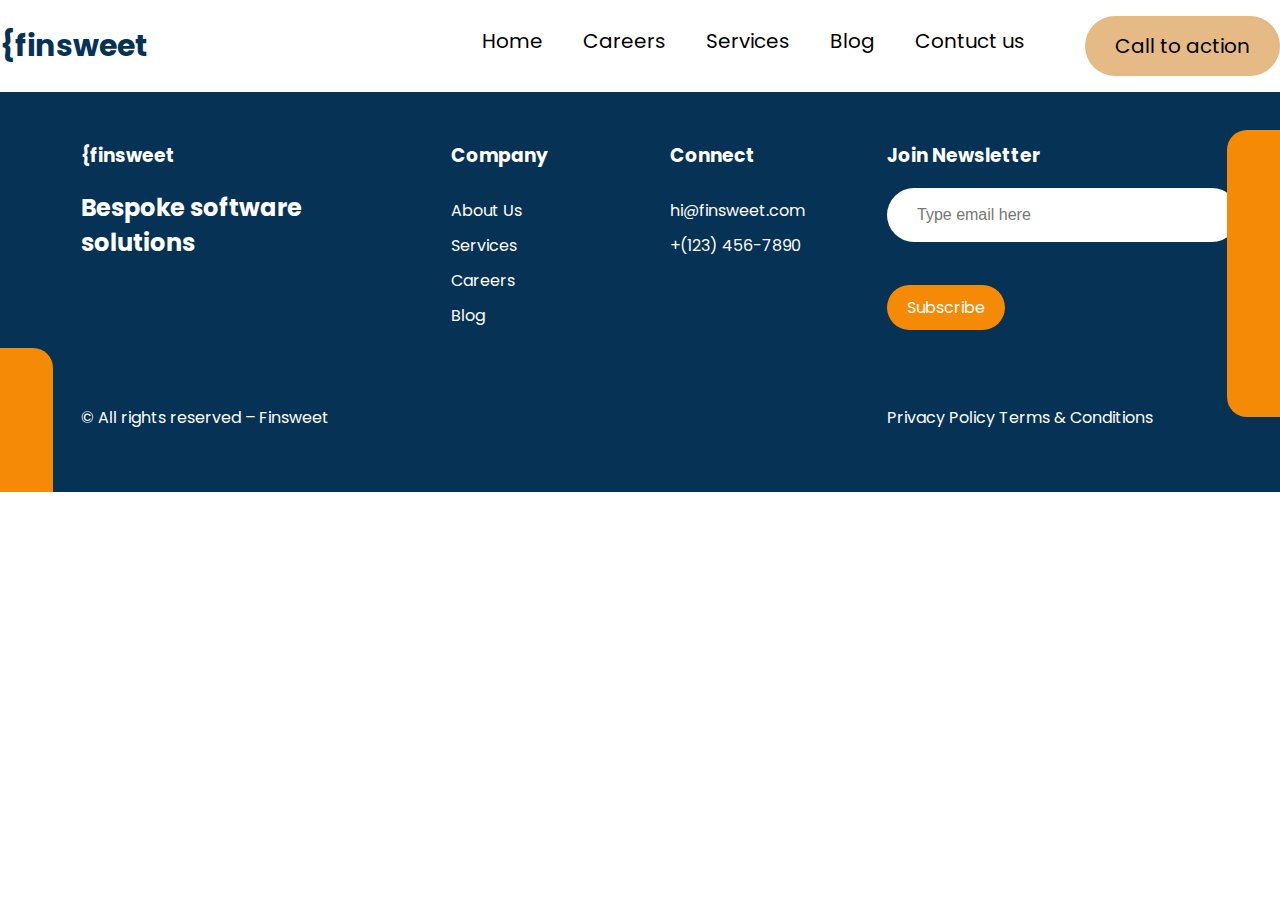
<file: blog-4.html>
<!DOCTYPE html>
<html lang="en">
<head>
    <meta charset="UTF-8">
    <meta http-equiv="X-UA-Compatible" content="IE=edge">
    <meta name="viewport" content="width=device-width, initial-scale=1.0">
    <link rel="preconnect" href="https://fonts.googleapis.com">
    <link rel="preconnect" href="https://fonts.gstatic.com" crossorigin>
    <link
        href="https://fonts.googleapis.com/css2?family=Poppins:ital,wght@0,100;0,200;0,300;0,400;0,500;0,600;0,700;0,800;0,900;1,100;1,200;1,300;1,400;1,500;1,600;1,700;1,800;1,900&family=Work+Sans:ital,wght@0,100;0,200;0,300;0,400;0,500;0,600;0,700;0,800;0,900;1,100;1,200;1,300;1,400;1,500;1,600;1,700;1,800;1,900&display=swap"
        rel="stylesheet">
    <link rel="stylesheet" href="https://cdnjs.cloudflare.com/ajax/libs/font-awesome/6.2.0/css/all.min.css"
        integrity="sha512-xh6O/CkQoPOWDdYTDqeRdPCVd1SpvCA9XXcUnZS2FmJNp1coAFzvtCN9BmamE+4aHK8yyUHUSCcJHgXloTyT2A=="
        crossorigin="anonymous" referrerpolicy="no-referrer" />
    <link rel="stylesheet" href="blog-4.css">
    <link rel="stylesheet" href="global.css">
    
    <title>Services.page</title>
</head>
<body>
    

    <div class="container">


        <header class="header">
            <div class="finsweet"><strong>{finsweet</strong></div>

            <nav>
                <ul class="navbar">
                    <a href="../biy-daalt/index.html"><li class="navar hover-1">Home</li></a>
                    <a href="../biy-daalt/careers-2.html"><li class="navar hover-2">Careers</li></a>
                    <a href="../biy-daalt/services-3.html"><li class="navar hover-3">Services</li></a>
                    <a href="../biy-daalt/blog-4.html"><li class="navar hover-4">Blog</li></a>
                    <a href="../biy-daalt/blog-inner-5.html"><li class="navar hover-5"> Contuct us</li></a>
                    <a href="tel: 94428065" class="call"><li>Call to action</li></a>
                    
                </ul>
            </nav>
        </header>


    </div>



  

    


    <div class="footer">
        <div class="container">
            <div class="footer-head">
            <div class="footer-top">
                <ul>
                    <li><h3>{finsweet</h3></li>
                    <li>  <h2>Bespoke software <br>solutions</h2></li>
                    <li>
                        <div class="footer-top-icons">
                           <a href="https://www.facebook.com/"> <i class="fa-brands fa-facebook-f"></i></a>
                            <a href="https://www.youtube.com/"><i class="fa-brands fa-youtube"></i></a>
                            <a href="https://www.instagram.com/"><i class="fa-brands fa-instagram"></i></a>
                            <a href="https://twitter.com/"><i class="fa-brands fa-twitter"></i></a>
                        </div></li>
                        <li><div class="footer-top-terms"><a href="#">© All rights reserved – Finsweet</a></div></li>
                </ul>         
            </div>


            <div class="footer-right"> 
            
                <ul>
                    <li>  <h3>Company</h3></li>
                    <li><a href="../biy-daalt/boom.html">About Us</a></li>
                    <li><a href="../biy-daalt/boom.html">Services</a></li>
                    <li><a href="../biy-daalt/boom.html">Careers</a></li>
                    <li><a href="../biy-daalt/boom.html">Blog</a></li>
                </ul>
            </div>


            <div class="footer-bottom">
               
                <ul>
                 <li> <h3>Connect</h3></li>
                <li><a href="mailto: bilguunbeeg@gmail.com">hi@finsweet.com</a></li>
                <li><a href="tel: 94428065">+(123) 456-7890</a></li>
            </ul>
            </div>


            <div class="footer-left">
                <h3>Join Newsletter</h3>
                    <input class="footer-left-search " placeholder="Type email here"></input>
                  <div class="footer-left-subscribe"><a href="../biy-daalt/boom.html">Subscribe</a></div>
 
               <div class="footer-left-terms"> <a href="../biy-daalt/boom.html">Privacy Policy</a>
                <a href="../biy-daalt/boom.html">Terms & Conditions</a></div>

                <div class="footer-orange-left"></div>
                <div class="footer-orange-right"></div>
            </div>
        </div>
    </div>
</div>

</body>
</html>
</file>
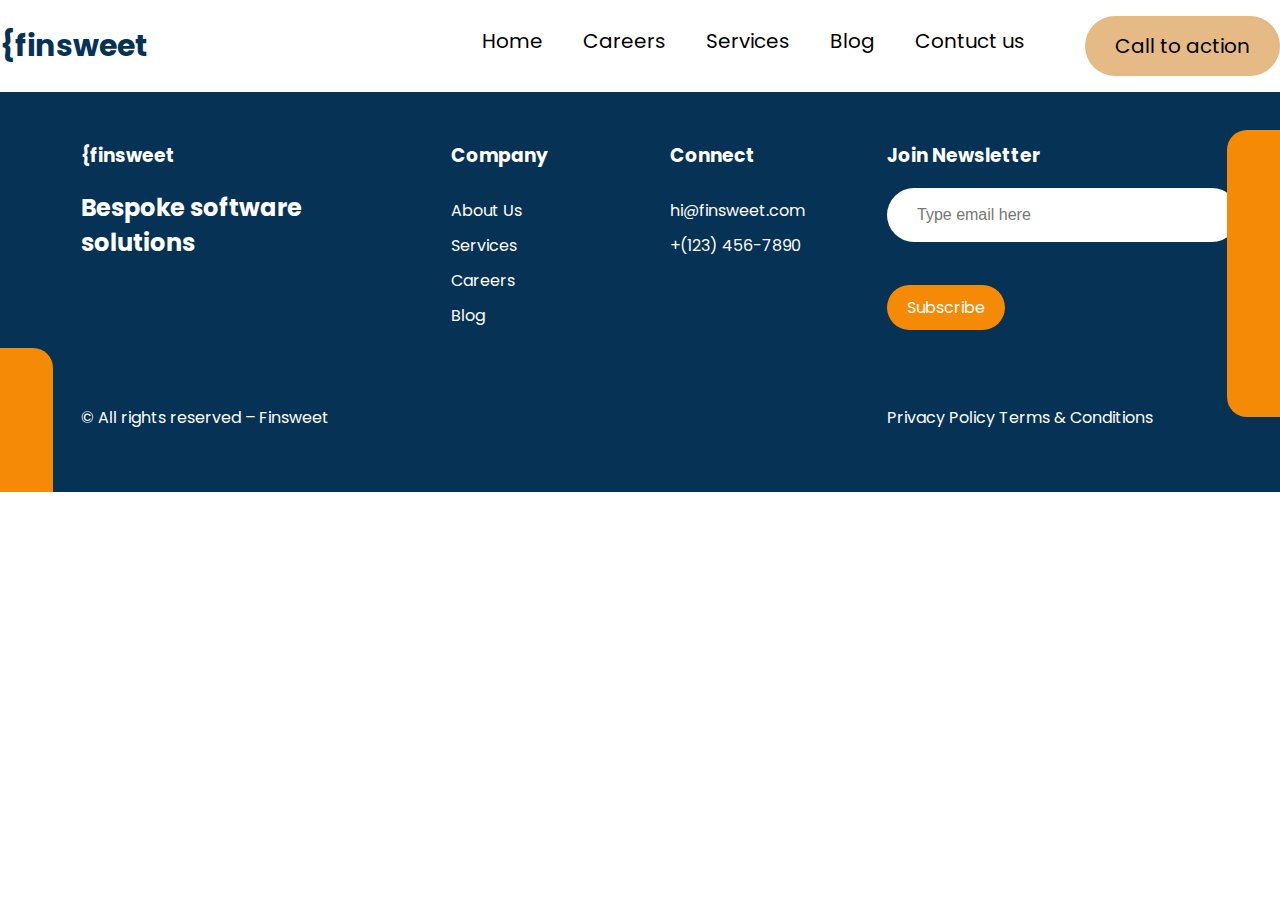
<file: blog-inner-5.html>
<!DOCTYPE html>
<html lang="en">
<head>
    <meta charset="UTF-8">
    <meta http-equiv="X-UA-Compatible" content="IE=edge">
    <meta name="viewport" content="width=device-width, initial-scale=1.0">
    <link rel="preconnect" href="https://fonts.googleapis.com">
    <link rel="preconnect" href="https://fonts.gstatic.com" crossorigin>
    <link
        href="https://fonts.googleapis.com/css2?family=Poppins:ital,wght@0,100;0,200;0,300;0,400;0,500;0,600;0,700;0,800;0,900;1,100;1,200;1,300;1,400;1,500;1,600;1,700;1,800;1,900&family=Work+Sans:ital,wght@0,100;0,200;0,300;0,400;0,500;0,600;0,700;0,800;0,900;1,100;1,200;1,300;1,400;1,500;1,600;1,700;1,800;1,900&display=swap"
        rel="stylesheet">
    <link rel="stylesheet" href="https://cdnjs.cloudflare.com/ajax/libs/font-awesome/6.2.0/css/all.min.css"
        integrity="sha512-xh6O/CkQoPOWDdYTDqeRdPCVd1SpvCA9XXcUnZS2FmJNp1coAFzvtCN9BmamE+4aHK8yyUHUSCcJHgXloTyT2A=="
        crossorigin="anonymous" referrerpolicy="no-referrer" />
    <link rel="stylesheet" href="blog-4.css">
    <link rel="stylesheet" href="global.css">
    
    <title>Services.page</title>
</head>
<body>
    

    <div class="container">


        <header class="header">
            <div class="finsweet"><strong>{finsweet</strong></div>

            <nav>
                <ul class="navbar">
                    <a href="../biy-daalt/index.html"><li class="navar hover-1">Home</li></a>
                    <a href="../biy-daalt/careers-2.html"><li class="navar hover-2">Careers</li></a>
                    <a href="../biy-daalt/services-3.html"><li class="navar hover-3">Services</li></a>
                    <a href="../biy-daalt/blog-4.html"><li class="navar hover-4">Blog</li></a>
                    <a href="../biy-daalt/blog-inner-5.html"><li class="navar hover-5"> Contuct us</li></a>
                    <a href="tel: 94428065" class="call"><li>Call to action</li></a>
                    
                </ul>
            </nav>
        </header>


    </div>




    


    <div class="footer">
        <div class="container">
            <div class="footer-head">
            <div class="footer-top">
                <ul>
                    <li><h3>{finsweet</h3></li>
                    <li>  <h2>Bespoke software <br>solutions</h2></li>
                    <li>
                        <div class="footer-top-icons">
                           <a href="https://www.facebook.com/"> <i class="fa-brands fa-facebook-f"></i></a>
                            <a href="https://www.youtube.com/"><i class="fa-brands fa-youtube"></i></a>
                            <a href="https://www.instagram.com/"><i class="fa-brands fa-instagram"></i></a>
                            <a href="https://twitter.com/"><i class="fa-brands fa-twitter"></i></a>
                        </div></li>
                        <li><div class="footer-top-terms"><a href="#">© All rights reserved – Finsweet</a></div></li>
                </ul>         
            </div>


            <div class="footer-right"> 
            
                <ul>
                    <li>  <h3>Company</h3></li>
                    <li><a href="../biy-daalt/boom.html">About Us</a></li>
                    <li><a href="../biy-daalt/boom.html">Services</a></li>
                    <li><a href="../biy-daalt/boom.html">Careers</a></li>
                    <li><a href="../biy-daalt/boom.html">Blog</a></li>
                </ul>
            </div>


            <div class="footer-bottom">
               
                <ul>
                 <li> <h3>Connect</h3></li>
                <li><a href="mailto: bilguunbeeg@gmail.com">hi@finsweet.com</a></li>
                <li><a href="tel: 94428065">+(123) 456-7890</a></li>
            </ul>
            </div>


            <div class="footer-left">
                <h3>Join Newsletter</h3>
                    <input class="footer-left-search " placeholder="Type email here"></input>
                  <div class="footer-left-subscribe"><a href="../biy-daalt/boom.html">Subscribe</a></div>
 
               <div class="footer-left-terms"> <a href="../biy-daalt/boom.html">Privacy Policy</a>
                <a href="../biy-daalt/boom.html">Terms & Conditions</a></div>

                <div class="footer-orange-left"></div>
                <div class="footer-orange-right"></div>
            </div>
        </div>
    </div>
</div>

</body>
</html>
</file>
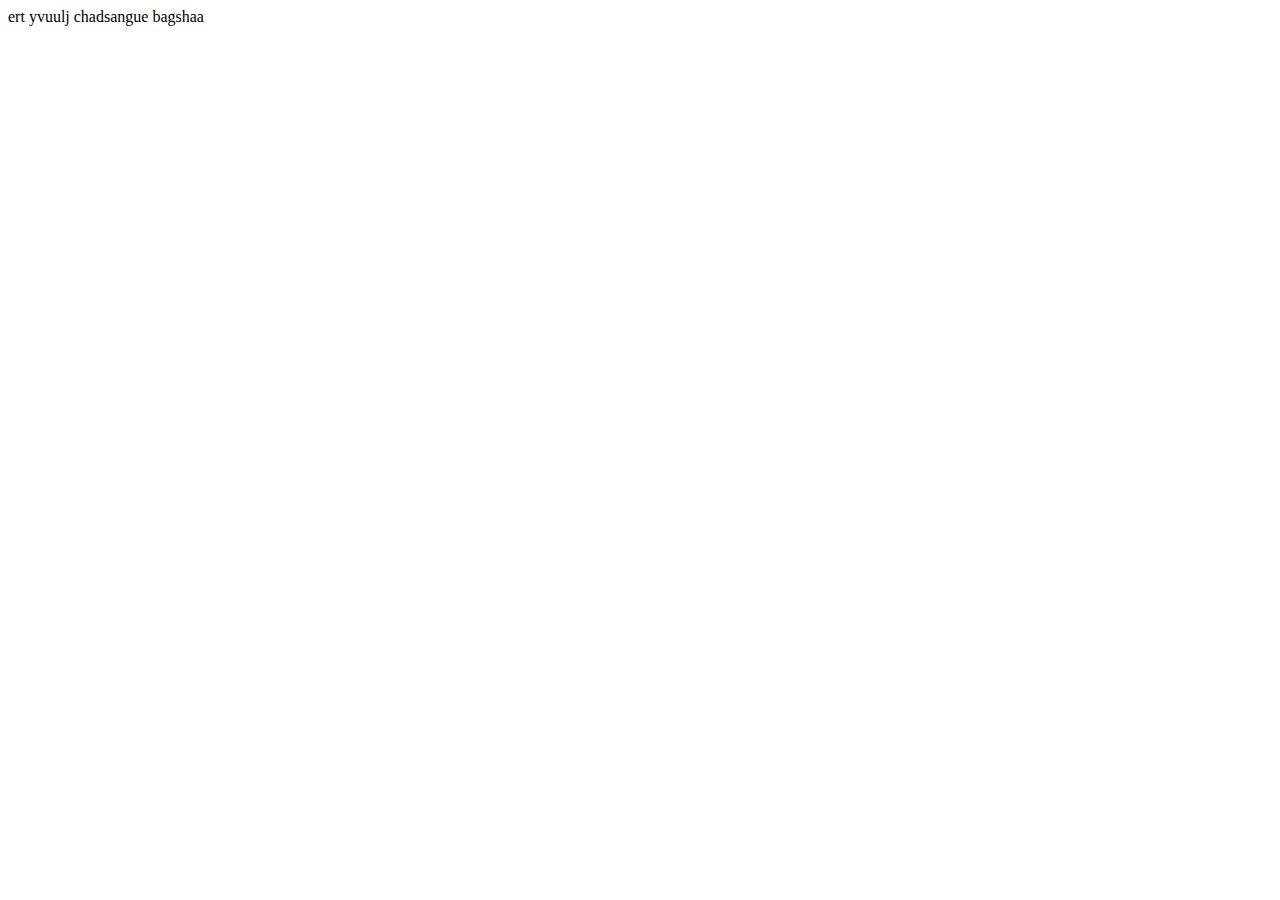
<file: boom.html>
<!DOCTYPE html>
<html lang="en">
<head>
    <meta charset="UTF-8">
    <meta http-equiv="X-UA-Compatible" content="IE=edge">
    <meta name="viewport" content="width=device-width, initial-scale=1.0">
    <title>Document</title>
</head>
<body>
    ert yvuulj chadsangue bagshaa
</body>
</html>
</file>
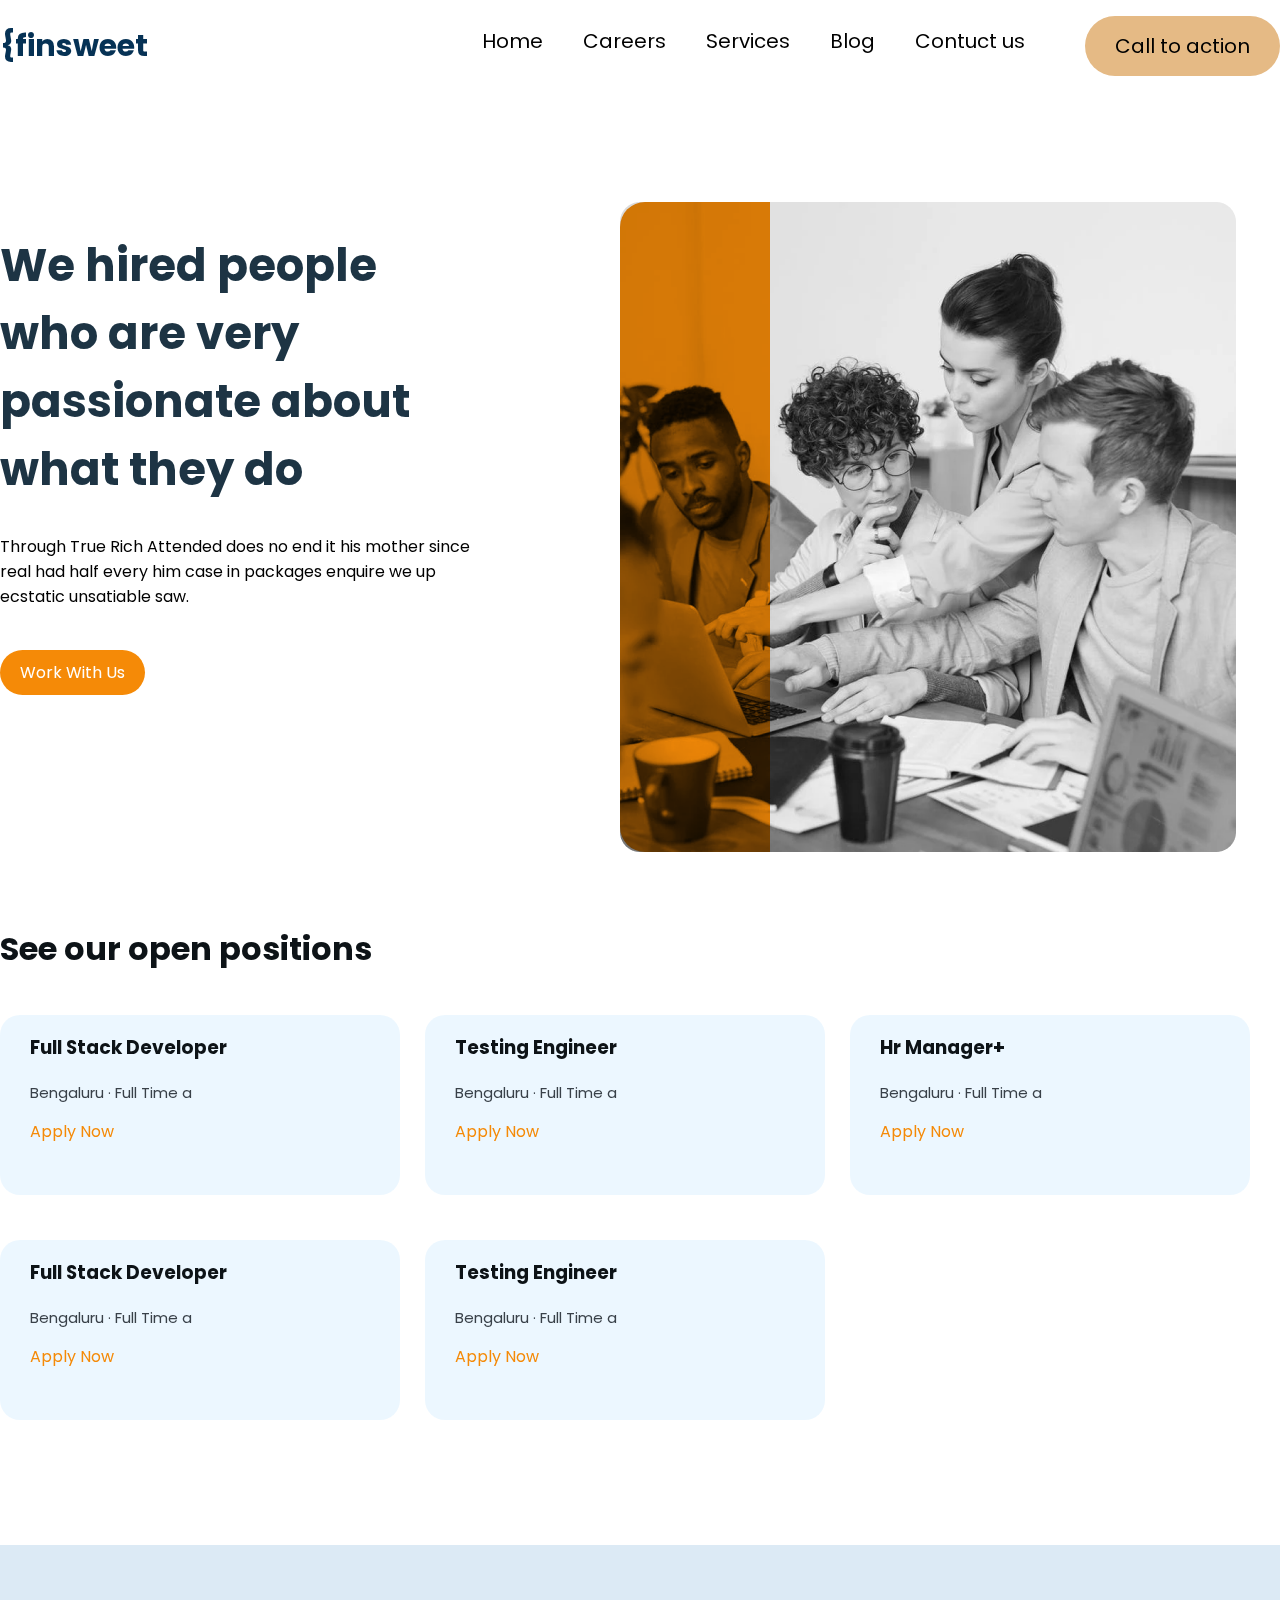
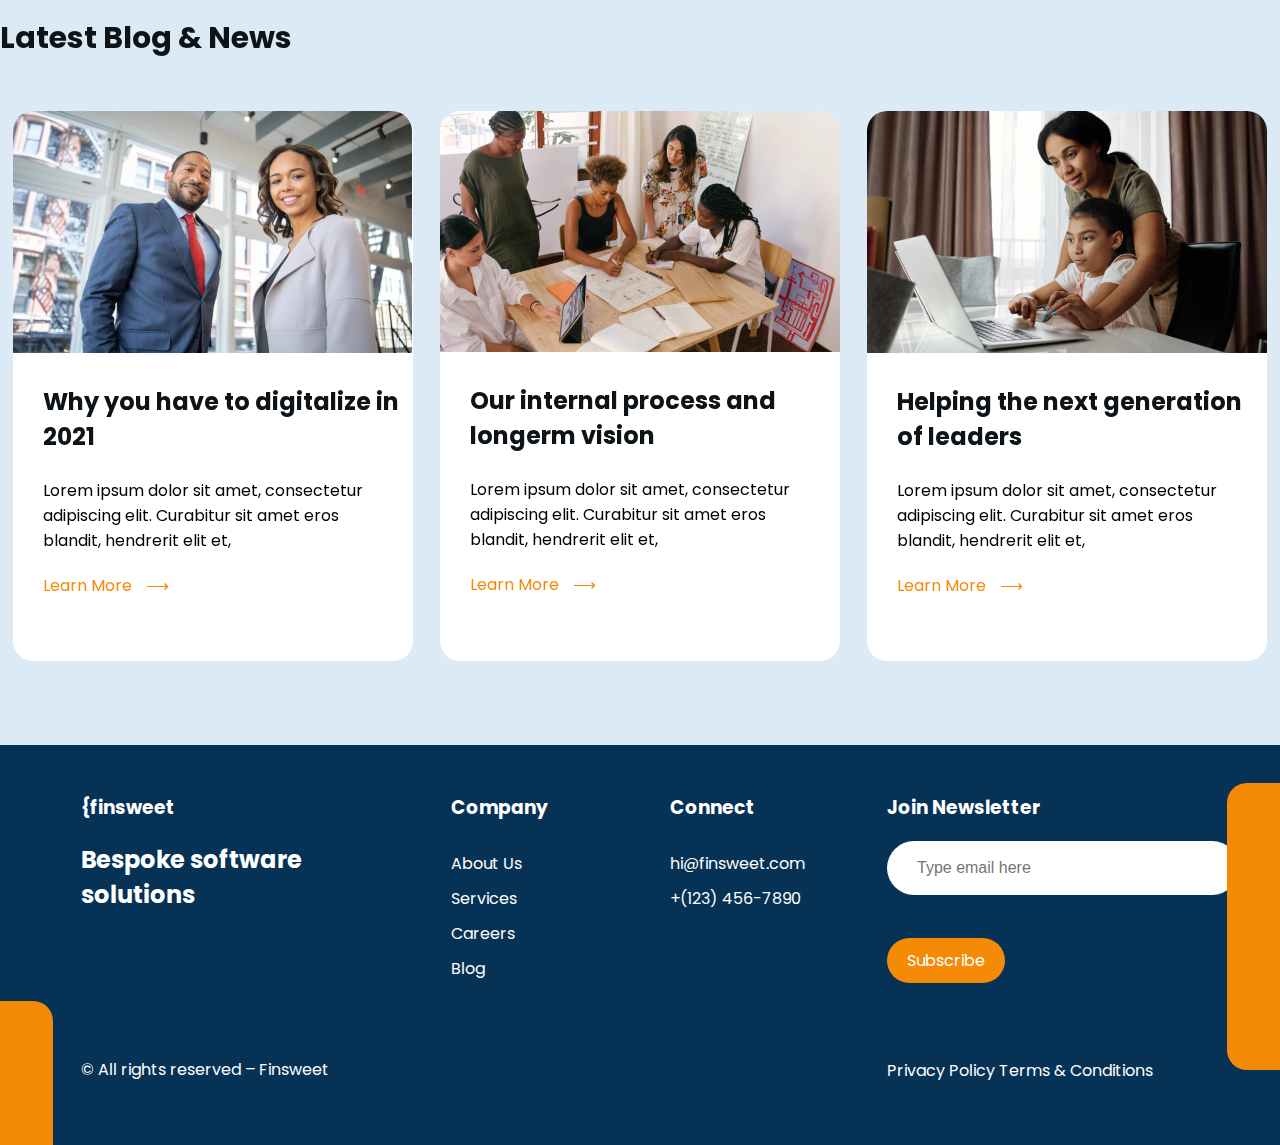
<file: careers-2.html>
<!-- page careers html-->

<!DOCTYPE html>
<html lang="en">
<head>
    <meta charset="UTF-8">
    <meta http-equiv="X-UA-Compatible" content="IE=edge">
    <meta name="viewport" content="width=device-width, initial-scale=1.0">
    <link rel="preconnect" href="https://fonts.googleapis.com">
    <link rel="preconnect" href="https://fonts.gstatic.com" crossorigin>
    <link
        href="https://fonts.googleapis.com/css2?family=Poppins:ital,wght@0,100;0,200;0,300;0,400;0,500;0,600;0,700;0,800;0,900;1,100;1,200;1,300;1,400;1,500;1,600;1,700;1,800;1,900&family=Work+Sans:ital,wght@0,100;0,200;0,300;0,400;0,500;0,600;0,700;0,800;0,900;1,100;1,200;1,300;1,400;1,500;1,600;1,700;1,800;1,900&display=swap"
        rel="stylesheet">
    <link rel="stylesheet" href="https://cdnjs.cloudflare.com/ajax/libs/font-awesome/6.2.0/css/all.min.css"
        integrity="sha512-xh6O/CkQoPOWDdYTDqeRdPCVd1SpvCA9XXcUnZS2FmJNp1coAFzvtCN9BmamE+4aHK8yyUHUSCcJHgXloTyT2A=="
        crossorigin="anonymous" referrerpolicy="no-referrer" />
    <link rel="stylesheet" href="careers-2.css">
    <link rel="stylesheet" href="global.css">
    <link rel="stylesheet" href="services-3.css">
    <title>Careers page</title>
</head>
<body>
    
    
    <div class="container">


        <header class="header">
            <div class="finsweet"><strong>{finsweet</strong></div>

            <nav>
                <ul class="navbar">
                    <a href="../biy-daalt/index.html"><li class="navar hover-1">Home</li></a>
                    <a href="../biy-daalt/careers-2.html"><li class="navar hover-2">Careers</li></a>
                    <a href="../biy-daalt/services-3.html"><li class="navar hover-3">Services</li></a>
                    <a href="../biy-daalt/blog-4.html"><li class="navar hover-4">Blog</li></a>
                    <a href="../biy-daalt/blog-inner-5.html"><li class="navar hover-5"> Contuct us</li></a>
                    <a href="tel: 94428065" class="call"><li>Call to action</li></a>
                    
                </ul>
            </nav>
        </header>


    </div>



<div class="services-one">
    <div class="container">
        <div class="services-page">
            <div class="services-text-repair"><h1>We hired people<br> who are very<br> passionate about <br>what they do</h1>
                <p>Through True Rich Attended does no end it his mother since <br>real had half every him case 
                    in packages enquire we up <br>ecstatic unsatiable saw.</p>
                <div class="services-work">Work With Us</div>
                        </div>

            <div class="services-img">
                <img src="./images/Image (7).png" alt="">
            </div>
        </div>
    </div>
</div>




<div class="page-career">
    <div class="container">
        <div class="career-head">
            <h1>See our open positions  </h1>

            <div class="career-head-align">
                <div class="career-head-content">
                    <h3>Full Stack Developer</h3>
                    <p>Bengaluru · Full Time a</p>
                    <a href="../biy-daalt/boom.html">Apply Now</a>
                </div>

                <div class="career-head-content">
                    <h3>Testing Engineer</h3>
                    <p>Bengaluru · Full Time a</p>
                    <a href="../biy-daalt/boom.html">Apply Now</a>
                </div>

                <div class="career-head-content">
                    <h3>Hr Manager+</h3>
                    <p>Bengaluru · Full Time a</p>
                    <a href="../biy-daalt/boom.html">Apply Now</a>
                </div>

                <div class="career-head-content">
                    <h3>Full Stack Developer</h3>
                    <p>Bengaluru · Full Time a</p>
                    <a href="../biy-daalt/boom.html">Apply Now</a>
                </div>

                <div class="career-head-content">
                    <h3>Testing Engineer</h3>
                    <p>Bengaluru · Full Time a</p>
                    <a href="../biy-daalt/boom.html">Apply Now</a>
                </div>      
            </div>

        </div>
    </div>
</div>


<div class="headr8">   
    <div class="container">
        <div class="headr8-flex">

            <div class="headr8-flex-head"><h1>Latest Blog & News</h1></div>

            <div class="headr8-img">

                <div class="headr8-post">
                   <div class="post-post"> <img src="./images/post1.png" alt=""></div>
                    <h3>Why you have to digitalize in 2021</h3>
                    <p>Lorem ipsum dolor sit amet, consectetur adipiscing elit.
                        Curabitur sit amet eros blandit, hendrerit elit et, </p>
                        <div class="сум">
                            <a href="../biy-daalt/boom.html">Learn More </a>
                           </div>
                </div>

                <div class="headr8-post">
                    <div class="post-post"><img src="./images/post-2.png" alt=""></div>
                    <h3>Our internal process and longerm vision</h3>
                    <p>Lorem ipsum dolor sit amet, consectetur adipiscing elit.
                        Curabitur sit amet eros blandit, hendrerit elit et, </p>
                        <div class="сум">
                            <a href="../biy-daalt/boom.html">Learn More </a>
                           </div>
                </div>

                <div class="headr8-post">
                    <div class="post-post"><img src="./images/post-3.png" alt=""></div>
                    <h3>Helping the next generation of leaders</h3>
                    <p>Lorem ipsum dolor sit amet, consectetur adipiscing elit.
                        Curabitur sit amet eros blandit, hendrerit elit et, </p>
                        <div class="сум">
                            <a href="../biy-daalt/boom.html">Learn More </a>
                           </div>
                </div>

            </div>
        </div>
    </div>
</div>



<div class="footer">
    <div class="container">
        <div class="footer-head">
        <div class="footer-top">
            <ul>
                <li><h3>{finsweet</h3></li>
                <li>  <h2>Bespoke software <br>solutions</h2></li>
                <li>
                    <div class="footer-top-icons">
                       <a href="https://www.facebook.com/"> <i class="fa-brands fa-facebook-f"></i></a>
                        <a href="https://www.youtube.com/"><i class="fa-brands fa-youtube"></i></a>
                        <a href="https://www.instagram.com/"><i class="fa-brands fa-instagram"></i></a>
                        <a href="https://twitter.com/"><i class="fa-brands fa-twitter"></i></a>
                    </div></li>
                    <li><div class="footer-top-terms"><a href="#">© All rights reserved – Finsweet</a></div></li>
            </ul>         
        </div>


        <div class="footer-right"> 
        
            <ul>
                <li>  <h3>Company</h3></li>
                <li><a href="../biy-daalt/boom.html">About Us</a></li>
                <li><a href="../biy-daalt/boom.html">Services</a></li>
                <li><a href="../biy-daalt/boom.html">Careers</a></li>
                <li><a href="../biy-daalt/boom.html">Blog</a></li>
            </ul>
        </div>


        <div class="footer-bottom">
           
            <ul>
             <li> <h3>Connect</h3></li>
            <li><a href="mailto: bilguunbeeg@gmail.com">hi@finsweet.com</a></li>
            <li><a href="tel: 94428065">+(123) 456-7890</a></li>
        </ul>
        </div>


        <div class="footer-left">
            <h3>Join Newsletter</h3>
                <input class="footer-left-search " placeholder="Type email here"></input>
              <div class="footer-left-subscribe"><a href="../biy-daalt/boom.html">Subscribe</a></div>

           <div class="footer-left-terms"> <a href="../biy-daalt/boom.html">Privacy Policy</a>
            <a href="../biy-daalt/boom.html">Terms & Conditions</a></div>

            <div class="footer-orange-left"></div>
            <div class="footer-orange-right"></div>
        </div>
    </div>
</div>
</div>


</body>
</html>
</file>
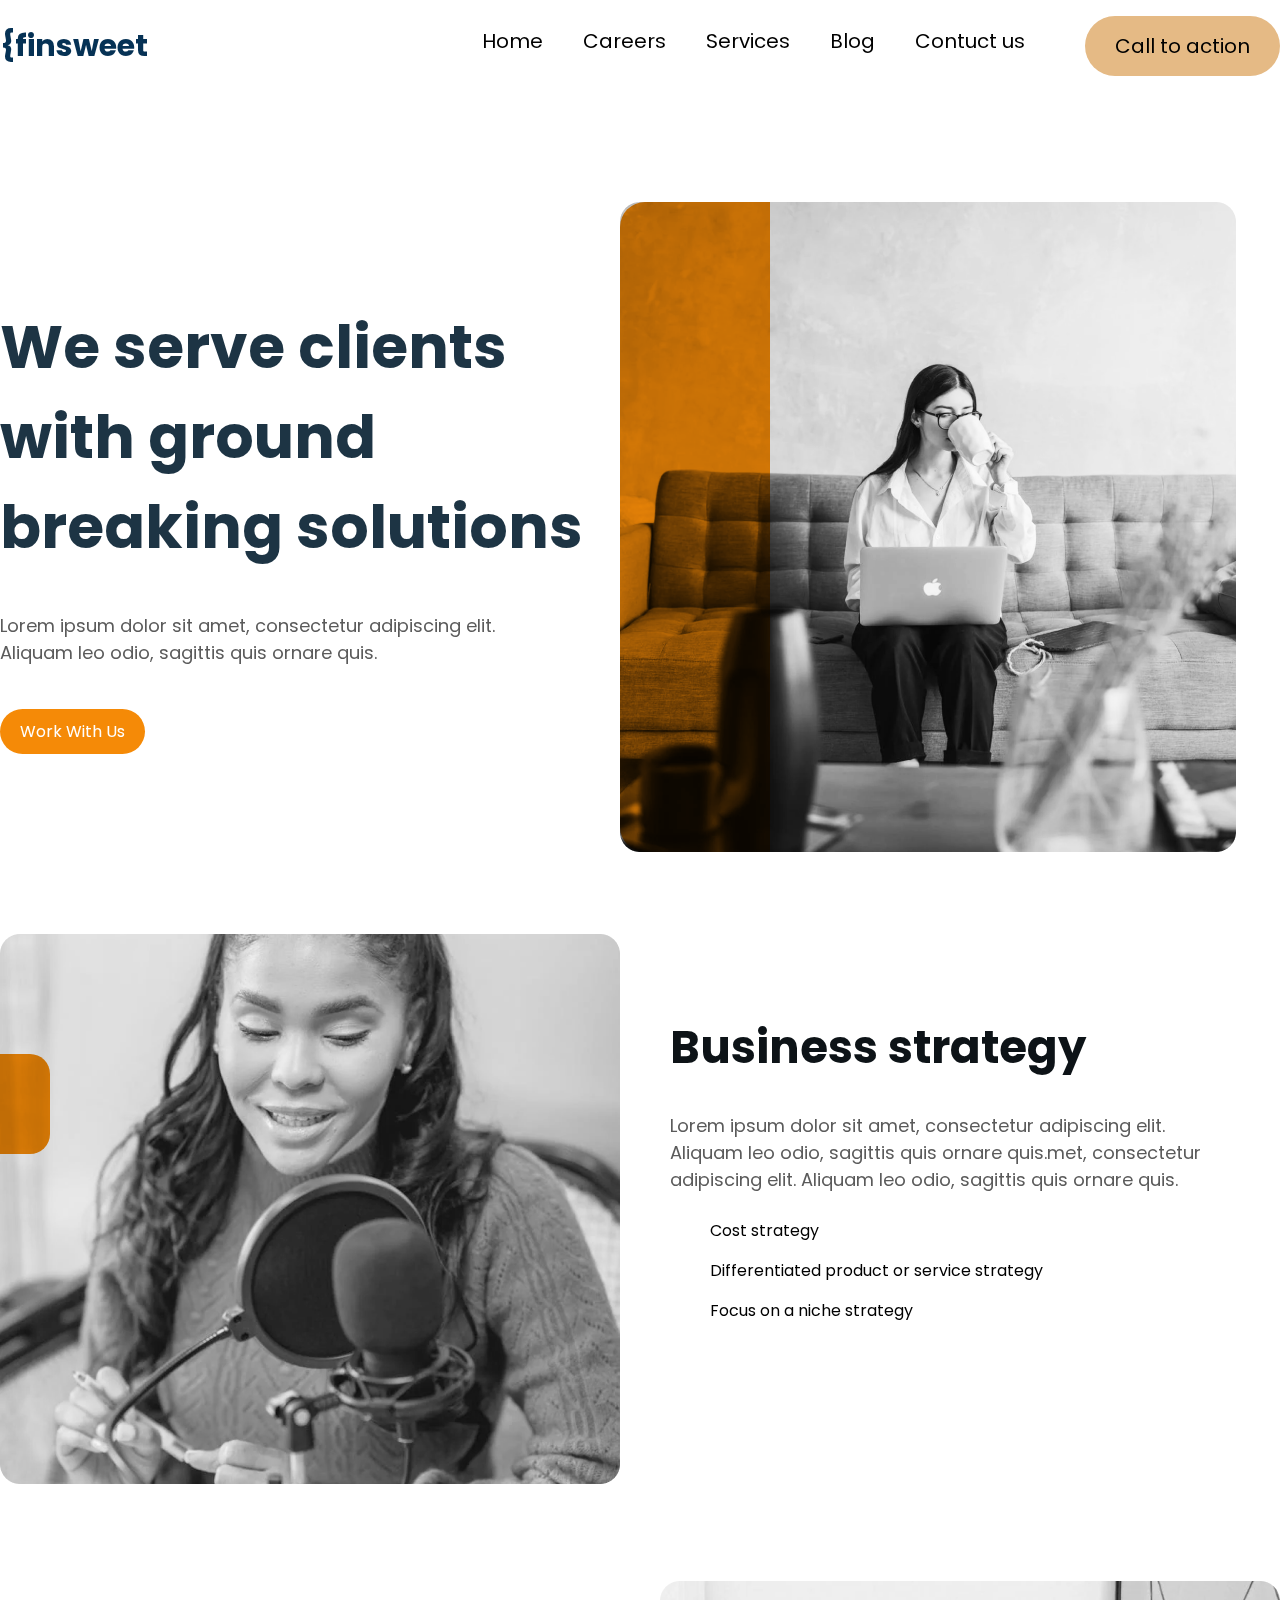
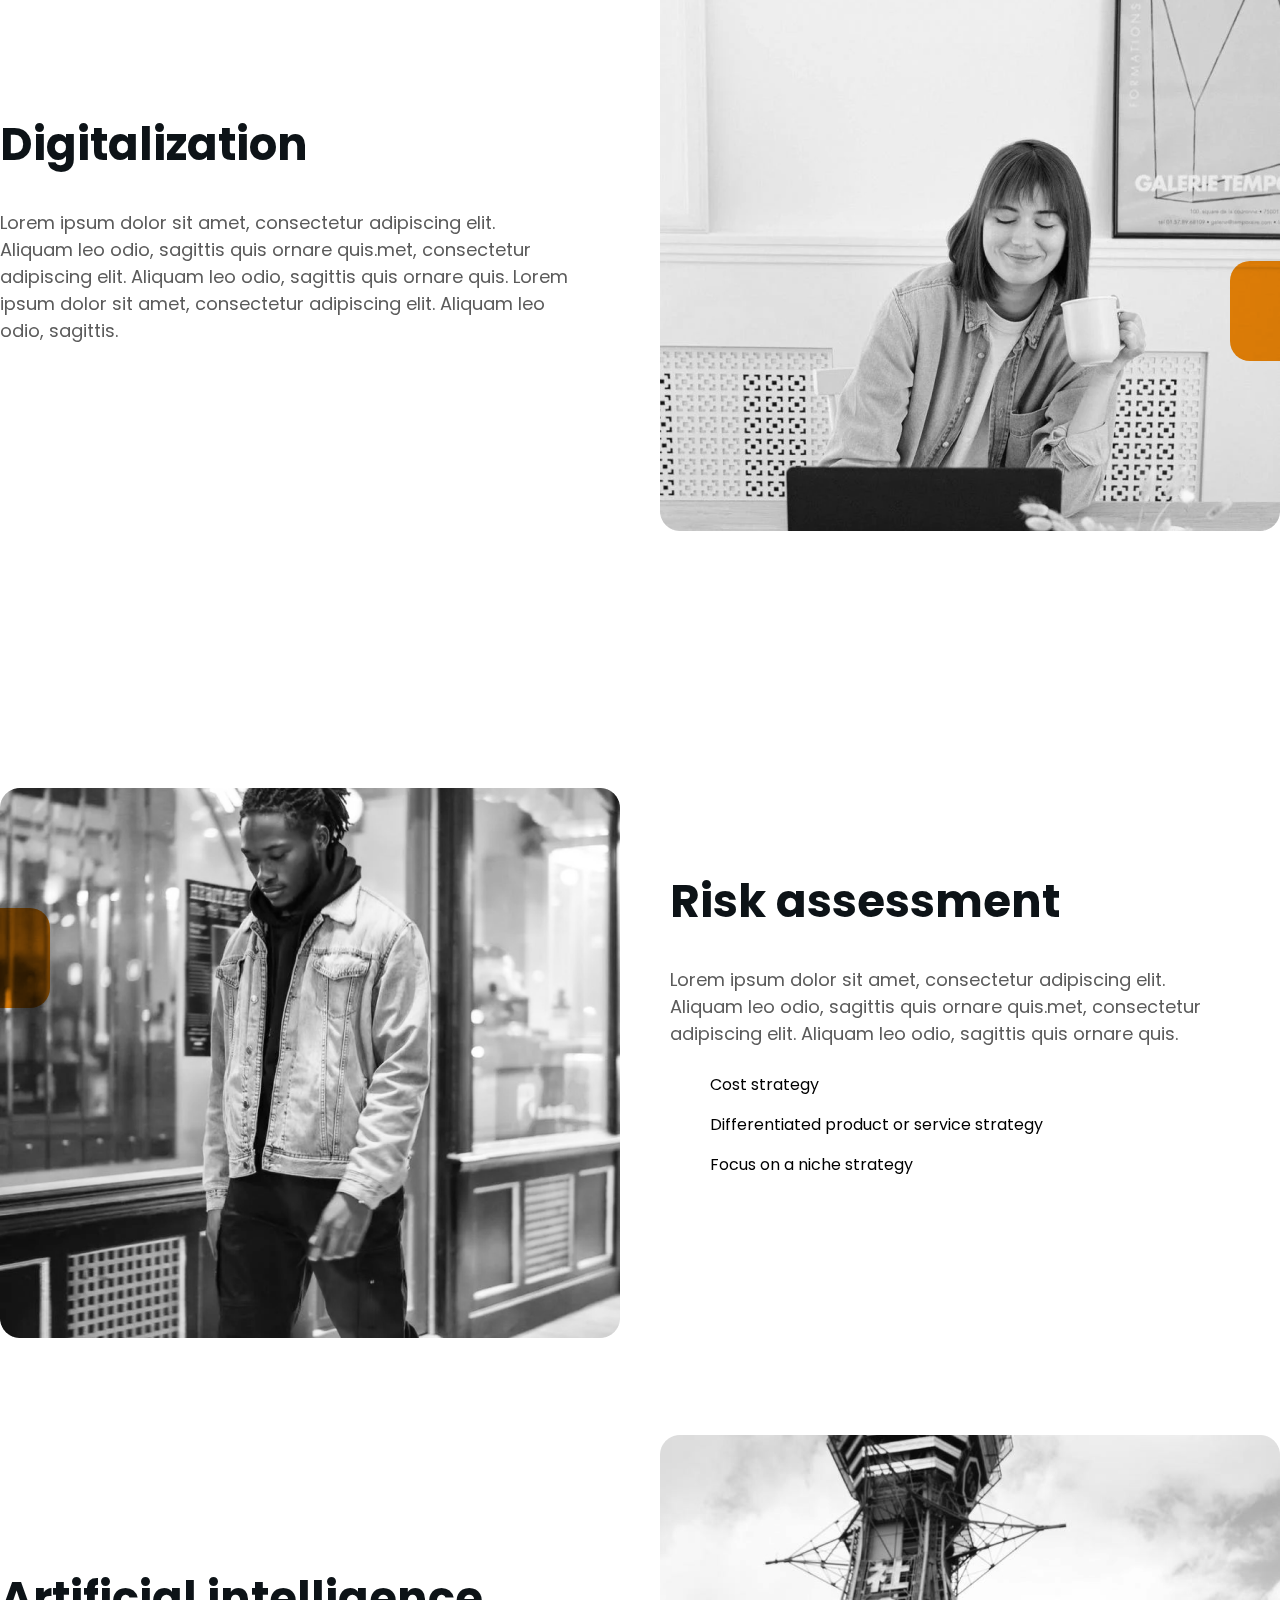
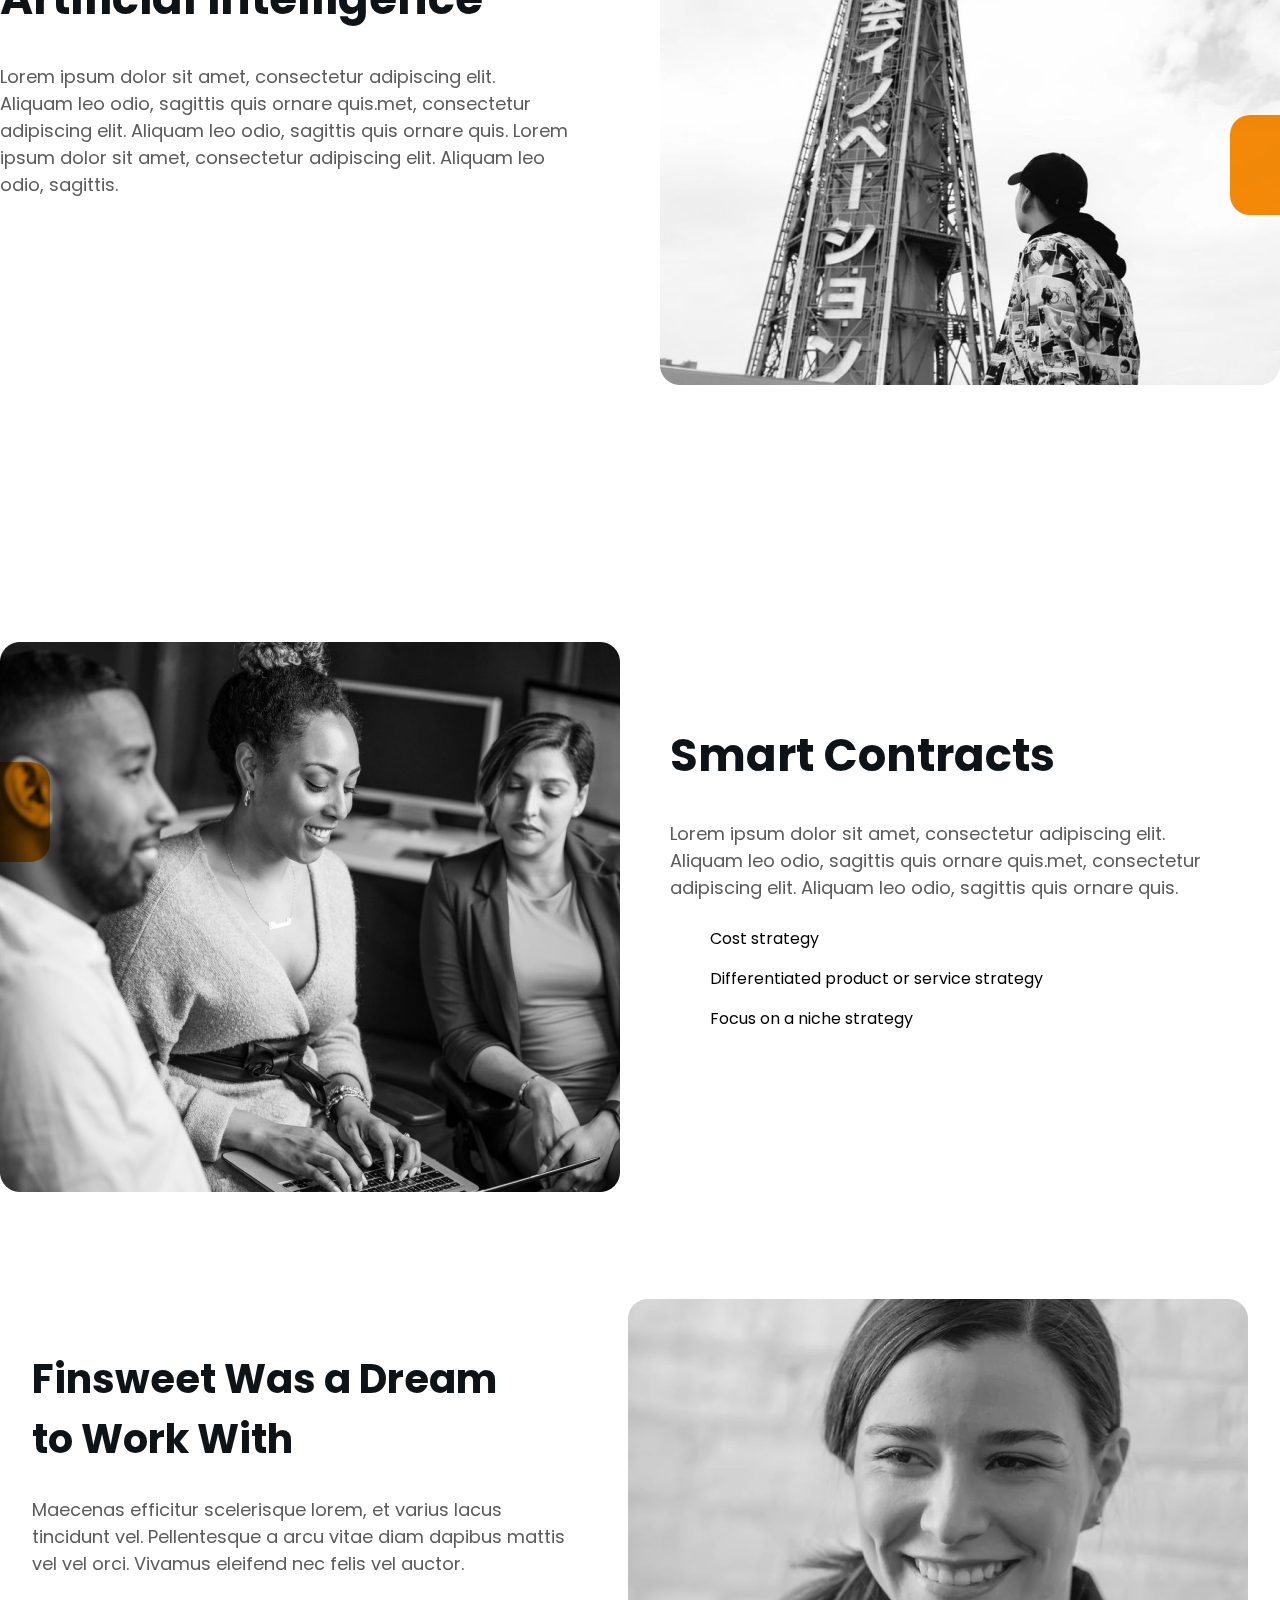
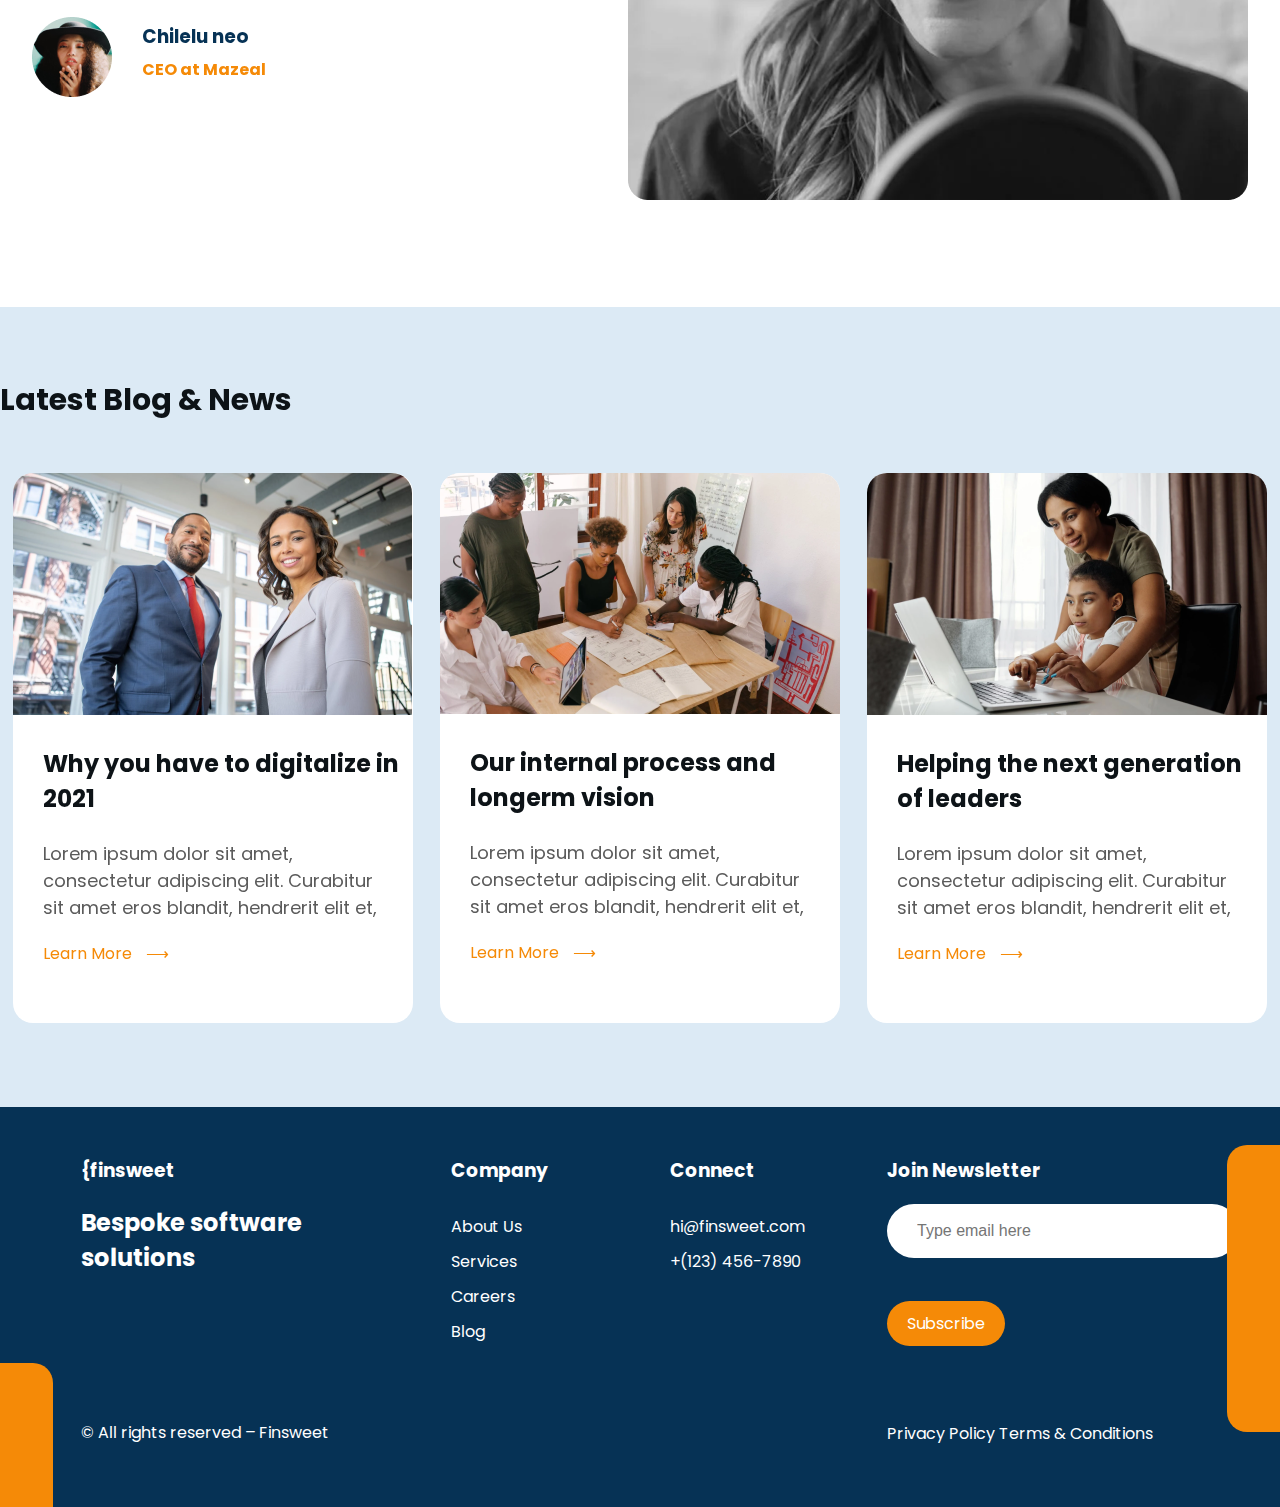
<file: services-3.html>
<!DOCTYPE html>
<html lang="en">
<head>
    <meta charset="UTF-8">
    <meta http-equiv="X-UA-Compatible" content="IE=edge">
    <meta name="viewport" content="width=device-width, initial-scale=1.0">
    <link rel="preconnect" href="https://fonts.googleapis.com">
    <link rel="preconnect" href="https://fonts.gstatic.com" crossorigin>
    <link
        href="https://fonts.googleapis.com/css2?family=Poppins:ital,wght@0,100;0,200;0,300;0,400;0,500;0,600;0,700;0,800;0,900;1,100;1,200;1,300;1,400;1,500;1,600;1,700;1,800;1,900&family=Work+Sans:ital,wght@0,100;0,200;0,300;0,400;0,500;0,600;0,700;0,800;0,900;1,100;1,200;1,300;1,400;1,500;1,600;1,700;1,800;1,900&display=swap"
        rel="stylesheet">
    <link rel="stylesheet" href="https://cdnjs.cloudflare.com/ajax/libs/font-awesome/6.2.0/css/all.min.css"
        integrity="sha512-xh6O/CkQoPOWDdYTDqeRdPCVd1SpvCA9XXcUnZS2FmJNp1coAFzvtCN9BmamE+4aHK8yyUHUSCcJHgXloTyT2A=="
        crossorigin="anonymous" referrerpolicy="no-referrer" />
    <link rel="stylesheet" href="services-3.css">
    <link rel="stylesheet" href="global.css">
    <link rel="stylesheet" href="careers-2.css">
    <link rel="stylesheet" href="style.css">
    <title>Services.page</title>
</head>
<body>
    

    <div class="container">


        <header class="header">
            <div class="finsweet"><strong>{finsweet</strong></div>

            <nav>
                <ul class="navbar">
                    <a href="../biy-daalt/index.html"><li class="navar hover-1">Home</li></a>
                    <a href="../biy-daalt/careers-2.html"><li class="navar hover-2">Careers</li></a>
                    <a href="../biy-daalt/services-3.html"><li class="navar hover-3">Services</li></a>
                    <a href="../biy-daalt/blog-4.html"><li class="navar hover-4">Blog</li></a>
                    <a href="../biy-daalt/blog-inner-5.html"><li class="navar hover-5"> Contuct us</li></a>
                    <a href="tel: 94428065" class="call"><li>Call to action</li></a>
                    
                </ul>
            </nav>
        </header>


    </div>




    <div class="services-one">
        <div class="container">
            <div class="services-page">
                <div class="services-text"><h1>We serve clients<br> with ground <br>breaking solutions</h1>
                    <p>Lorem ipsum dolor sit amet, consectetur adipiscing elit.<br> Aliquam leo odio, sagittis quis ornare quis.</p>
                    <div class="services-work">Work With Us</div>
                            </div>

                <div class="services-img">
                    <img src="./images/Image (1).png" alt="">
                </div>
            </div>
        </div>
    </div>


    

    <div class="services-two">
        <div class="container">
            <div class="services-two-page">

                <div class="services-two-img">
                    <div class="services-two-orange"></div>
                    <img src="./images/Image (2).png" alt="">
                </div>

                <div class="services-two-text"><h1>Business strategy</h1>
                    <p> Lorem ipsum dolor sit amet, consectetur adipiscing elit. Aliquam leo odio,
                         sagittis quis ornare quis.met, consectetur adipiscing elit. Aliquam leo odio,
                          sagittis quis ornare quis.</p>

                          <ul style="line-height:250%">
                            <li>Cost strategy</li>
                            <li>Differentiated product or service strategy</li>
                            <li>Focus on a niche strategy</li>
                          </ul>
                            </div>

                
            </div>
        </div>
    </div>



    
    <div class="services-tree">
        <div class="container">
            <div class="services-tree-page">
                <div class="services-tree-text"><h1>Digitalization</h1>
                    <p>Lorem ipsum dolor sit amet, consectetur adipiscing elit.
                         Aliquam leo odio, sagittis quis ornare quis.met, consectetur adipiscing elit.
                          Aliquam leo odio, sagittis quis ornare quis. Lorem ipsum dolor sit amet,
                           consectetur adipiscing elit. Aliquam leo odio, sagittis.</p>      
                            </div>

                <div class="services-tree-img">
                    <div class="services-tree-orange"></div>
                    <img src="./images/Image (3).png" alt="">
                </div>
            </div>
        </div>
    </div>  





    
    <div class="services-two">
        <div class="container">
            <div class="services-two-page">

                <div class="services-two-img">
                    <div class="services-two-orange"></div>
                    <img src="./images/Image (4).png" alt="">
                </div>

                <div class="services-two-text"><h1>Risk assessment</h1>
                    <p> Lorem ipsum dolor sit amet, consectetur adipiscing elit. Aliquam leo odio,
                         sagittis quis ornare quis.met, consectetur adipiscing elit. Aliquam leo odio,
                          sagittis quis ornare quis.</p>

                          <ul style="line-height:250%">
                            <li>Cost strategy</li>
                            <li>Differentiated product or service strategy</li>
                            <li>Focus on a niche strategy</li>
                          </ul>
                            </div>

                
            </div>
        </div>
    </div>



      
    <div class="services-tree">
        <div class="container">
            <div class="services-tree-page">
                <div class="services-tree-text"><h1>Artificial intelligence</h1>
                    <p>Lorem ipsum dolor sit amet, consectetur adipiscing elit.
                         Aliquam leo odio, sagittis quis ornare quis.met, consectetur adipiscing elit.
                          Aliquam leo odio, sagittis quis ornare quis. Lorem ipsum dolor sit amet,
                           consectetur adipiscing elit. Aliquam leo odio, sagittis.</p>      
                            </div>

                <div class="services-tree-img">
                    <div class="services-tree-orange"></div>
                    <img src="./images/Image (5).png" alt="">
                </div>
            </div>
        </div>
    </div>  


    
    <div class="services-two">
        <div class="container">
            <div class="services-two-page">

                <div class="services-two-img">
                    <div class="services-two-orange"></div>
                    <img src="./images/Image (6).png" alt="">
                </div>

                <div class="services-two-text"><h1>Smart Contracts</h1>
                    <p> Lorem ipsum dolor sit amet, consectetur adipiscing elit. Aliquam leo odio,
                         sagittis quis ornare quis.met, consectetur adipiscing elit. Aliquam leo odio,
                          sagittis quis ornare quis.</p>

                          <ul style="line-height:250%">
                            <li>Cost strategy</li>
                            <li>Differentiated product or service strategy</li>
                            <li>Focus on a niche strategy</li>
                          </ul>
                            </div>

                
            </div>
        </div>
    </div>


    
    <div class="header7">
        <div class="container">
            <div class="header7-flex">
                <div class="header7-left">
                <h1>Finsweet Was a Dream <br>to Work With</h1>
                <p>Maecenas efficitur scelerisque lorem, et varius lacus<br>
                     tincidunt vel. Pellentesque a arcu vitae diam dapibus mattis <br>
                     vel vel orci. Vivamus eleifend nec felis vel auctor.</p>
                <div class="header7-left-img">      
                    <img src="./images/Image.png" alt="">
                    <h3>Chilelu neo</h3> </div>
                       <h4>CEO at Mazeal</h4>
                                             
                                                
                                                </div>           

                <div class="header7-right-img">
                    <img src="./images/video-image.png" alt="">
                </div>
            </div>
        </div>
    </div>




    <div class="headr8">   
        <div class="container">
            <div class="headr8-flex">

                <div class="headr8-flex-head"><h1>Latest Blog & News</h1></div>

                <div class="headr8-img">

                    <div class="headr8-post">
                       <div class="post-post"> <img src="./images/post1.png" alt=""></div>
                        <h3>Why you have to digitalize in 2021</h3>
                        <p>Lorem ipsum dolor sit amet, consectetur adipiscing elit.
                            Curabitur sit amet eros blandit, hendrerit elit et, </p>
                            <div class="сум">
                                <a href="../biy-daalt/boom.html">Learn More </a>
                               </div>
                    </div>
    
                    <div class="headr8-post">
                        <div class="post-post"><img src="./images/post-2.png" alt=""></div>
                        <h3>Our internal process and longerm vision</h3>
                        <p>Lorem ipsum dolor sit amet, consectetur adipiscing elit.
                            Curabitur sit amet eros blandit, hendrerit elit et, </p>
                            <div class="сум">
                                <a href="../biy-daalt/boom.html">Learn More </a>
                               </div>
                    </div>
    
                    <div class="headr8-post">
                        <div class="post-post"><img src="./images/post-3.png" alt=""></div>
                        <h3>Helping the next generation of leaders</h3>
                        <p>Lorem ipsum dolor sit amet, consectetur adipiscing elit.
                            Curabitur sit amet eros blandit, hendrerit elit et, </p>
                            <div class="сум">
                                <a href="../biy-daalt/boom.html">Learn More </a>
                               </div>
                    </div>
    
                </div>
            </div>
        </div>
    </div>


    <div class="footer">
        <div class="container">
            <div class="footer-head">
            <div class="footer-top">
                <ul>
                    <li><h3>{finsweet</h3></li>
                    <li>  <h2>Bespoke software <br>solutions</h2></li>
                    <li>
                        <div class="footer-top-icons">
                           <a href="https://www.facebook.com/"> <i class="fa-brands fa-facebook-f"></i></a>
                            <a href="https://www.youtube.com/"><i class="fa-brands fa-youtube"></i></a>
                            <a href="https://www.instagram.com/"><i class="fa-brands fa-instagram"></i></a>
                            <a href="https://twitter.com/"><i class="fa-brands fa-twitter"></i></a>
                        </div></li>
                        <li><div class="footer-top-terms"><a href="#">© All rights reserved – Finsweet</a></div></li>
                </ul>         
            </div>


            <div class="footer-right"> 
            
                <ul>
                    <li>  <h3>Company</h3></li>
                    <li><a href="../biy-daalt/boom.html">About Us</a></li>
                    <li><a href="../biy-daalt/boom.html">Services</a></li>
                    <li><a href="../biy-daalt/boom.html">Careers</a></li>
                    <li><a href="../biy-daalt/boom.html">Blog</a></li>
                </ul>
            </div>


            <div class="footer-bottom">
               
                <ul>
                 <li> <h3>Connect</h3></li>
                <li><a href="mailto: bilguunbeeg@gmail.com">hi@finsweet.com</a></li>
                <li><a href="tel: 94428065">+(123) 456-7890</a></li>
            </ul>
            </div>


            <div class="footer-left">
                <h3>Join Newsletter</h3>
                    <input class="footer-left-search " placeholder="Type email here"></input>
                  <div class="footer-left-subscribe"><a href="../biy-daalt/boom.html">Subscribe</a></div>
 
               <div class="footer-left-terms"> <a href="../biy-daalt/boom.html">Privacy Policy</a>
                <a href="../biy-daalt/boom.html">Terms & Conditions</a></div>

                <div class="footer-orange-left"></div>
                <div class="footer-orange-right"></div>
            </div>
        </div>
    </div>
</div>

</body>
</html>
</file>
<file: style.css>
/* page home */

.class{
    max-width: 100%;
    min-height: 500px;
    background-color: #DCEAF5;
    box-sizing: border-box;
}


.seeour{
    
    background: #F58A07;
    border-radius: 31px;
    padding: 10px 20px;
    color: white;
    margin-right: 30px;
}


 .cont{
    flex-direction: row;
    margin-top: 20px;
    font-size: 13px;
    margin: 40px 0;
    color:    #1D3444;
 }

 .worked{
    color: rgba(57, 65, 73, 0.5);
    margin-top: 60px;
    font-size: 15px;
 }

 .iimg-img{ position: relative; margin-right: -80px; }


.icon{
    color:  #4A5D69;
    margin: 30px;
}

.header3-cont{padding-top: 80px; margin-top: 100px;}

.icon img{margin-right: 30px;}
.text{
    font-size: 15px;

}

.helpmore{
    width: 60%;
    margin-top: 50px;
}

.iimg{
    display: flex;
    justify-content: space-between;
}

 .content h1{
    color:#063255;
    font-size: 50px;
    margin-bottom: 16px;
}

.content{
    margin: 40px 0 ;
}

p{
    color:  #5B5B5B;
    font-size: 18px;
}

.iimg2{
    display: flex;
    justify-content: space-around;
}

.post a{
    color:  #F58A07;
}

.post h3{
    color:  #0D1317;
}

.post img{
    border-radius: 10px;
}

.helpmore{
    justify-content: left;
}

.header3{
    width: 100%;
    height: 600px;
    background: #DCEAF5;
    margin-top: 50px;
}


.weare{display: flex; border: 50px 0 10px 0; }
.weare>*{flex: 1;}
.weare h3{ font-size: 25px;}

.lorem{
    display: flex;
    justify-content: space-around;
}

.support{
    width: 380px;
    height: 270px;
    background: white;
    text-align:left;
    margin-right: 10px;
    border-radius: 10px;
    padding: 20px 30px ;
}

.img9{
    display: flex;
    justify-content: space-between;
}

.awards{
    display: flex;
    justify-content: space-between;
    text-align: left;
    margin-top: 50px;
}
.awards h3{ font-size: 32px;}


.served h3{color: #F58A07; } 
.sercor h3{color: #F58A07;}

.header4{margin-top: 50px;}

.year img{ border-radius: 25px;}
.support h4{color: #0D1317;}

.awards h4{ color:  #0D1317;}

.served{ margin-right: 10px;}

.energy{margin-top: 50px;}

 h1{ color:#0D1317;}

.year{ background-color: #F58A07;
     border-radius: 25px 0 0 25px;
      height: 666px;
       width: 150px;
    position: absolute;
    margin-left: 620px;
}

.year img{mix-blend-mode: multiply;}

.img8{ display: flex; justify-content: space-between;}


.header5{margin-top: 150px;
    background-color: #EDF7FF;
    height: 700px;
    border-radius: 20px;
    
}

.img8-content{margin: 20px 0 0 50px;}
.img8-content h1{font-size: 40px; margin-top: 80px;}
.img8-content a{color: #F58A07; margin-top: 100px;}

.header5-img-icon{position: absolute;
    margin-left: 357px;
    margin-top: -16px;
}

.header5-img-img{margin: 190px 50px 0 0;
    mix-blend-mode: multiply;
}



.img8-content ul li{
    display: inline-block;
    margin-right: 15px; 
    border-radius: 31px;
    padding: 8px 20px;
    font-size: 16px ;
    margin: 30px 0 0 50px;
    
}


.img8-content-ul .img8-content-zero{ color: #F58A07;  background: white;}

.img8-content-ul .img8-content-li{ border: 1px solid  #A8BCCC;}


.header6-content{
    display: flex;
    justify-content: space-between;
    height: 550px;
    width: 50%;
    margin-top: 100px;
    background: url(./images/experience-image.png);
    /* background-repeat: no-repeat; */
    background-size: cover;

}


.header6-right{
    position: absolute;
    width: 50%;
    background: #F58A07;
    margin: 0 0 0 50%;
    height: 550px;
}

.header6-right h1{color: #fff; font-size: 46px; margin: 120px 350px 0 150px;}

.header6-right a{padding: 10px 20px;
     background: #fff; 
     color: #F58A07; 
     border-radius: 31px;
      margin:  50px 0 0 150px;
      position: absolute;   
    }



.header7{margin-top: 100px;}
.header7-flex{
    display: flex;
    justify-content: space-around;
}


.header7-left-img{display: flex;}

.header7-left h1{font-size: 40px; margin-top: 50px;}

.header7-left-img{margin-top: 40px;}
.header7-left-img h3{margin: 5px 0 5px 30px; color: #063255;}


.header7-left h4{margin:-40px 0 0  110px; 
    color: #F58A07;
        
}
</file>
<file: global.css>
*{
    box-sizing: border-box;

}
body{
    font-family: 'Poppins', sans-serif;
     margin: 0;
     font-size: 16px;
}

ul li{
    list-style-type: none;
    margin: 0;
    padding: 0;
}

a{
    text-decoration: none;
    color: inherit;

}

.container{
    width: 1280px;
    margin: 0 auto;
}



/* header */


.finsweet{
    color: #063255;
    margin-right: auto;
    font-size: 30px;
    
}


.header {
    display: flex;
    align-items: center;
    flex-direction: row;
    justify-content: space-between;
    justify-content: end;
    
}

.navbar {
   display: flex;
}

.navbar li {
    margin: 10px 20px;
    font-size: 20px;
}


.navbar .call{
    color:  #000;
    background: #e5ba85;
    border-radius: 31px; 
    padding: 5px 10px ;
    margin-left: 40px;
}
.navbar li:hover{
    color:#F58A07; 
}



/* header8 */

.headr8-img{
    display: flex;
    justify-content: space-around;   
}

.headr8{ margin-top: 100px; background:  #DCEAF5; width: 100%; height: 800px; }

.headr8-post{ 
    background: #fff;
    width: 400px;
    height: 550px;
    margin-top: 30px;
    border-radius: 20px;
}



.headr8-post img{border-radius: 20px 20px 0 0}

.headr8-post a{ color: #F58A07; margin-left: 30px; }

.headr8-post p{ margin: 0 30px 20px 30px;}

.headr8-post h3{color:  #0D1317; font-size: 24px; margin-left: 30px;}

.headr8-flex-head{padding-top: 50px;}

.headr8-flex h1{  color: #0D1317; font-size: 30px;}


/* footer */

.footer-head{
     display: flex;
    justify-content: space-around;
    color: #fff;
} 

.footer{
    background: #063255;
    height: 400px;
    position: relative;
    padding-top: 30px;
}



/* .footer-top-icons i{margin-right: 10px;} */

.fa-brands{margin-right: 10px;}

.footer-left-search{
    width: 352px;
    height: 54px;
    background-color: #FFF;
    border-radius: 30px;
    border: none;
    color: #9C9C9C;
    padding: 10px 30px;
    font-size: 16px;
    margin-bottom: 33px;
}


.footer-left-subscribe{
    padding: 10px 20px ;
    background:  #F58A07;
    text-align: center;
    position: absolute;
    border-radius: 31px;
    margin-top: 10px;
}

.footer-left-subscribe:hover{color: #063255;}
.footer-bottom ul li:hover{color: #F58A07;}
.footer-right ul li:hover{color:#F58A07;}
/* .footer-top-icons i:hover{color:#F58A07;} */
.fa-facebook-f:hover{color: blue;}
.fa-youtube:hover{color: red;}
.fa-instagram:hover{color: #bc2a8d;}
.fa-twitter:hover{color: #1DA1F2;}

.footer-left-terms{margin-top: 130px; margin-right: 30px;}
.footer-top-terms{margin-top: 100px;}

.footer-right ul li {padding-bottom: 10px;}
.footer-bottom ul li {padding-bottom: 10px;}

.footer-orange-left{ 
    width: 53px;
    height: 144px;
    background: #F58A07;
    position: absolute;
    bottom: 0;
    left: 0;
    border-radius: 0 20px 0 0;
    }
.footer-orange-right{
    width: 53px;
    height: 287px;
    background: #F58A07;
    position: absolute;
    top: 38px;
    right: 0;
    border-radius:20px 0 0 20px ;
}



.сум::after{
    content: '⟶';
    margin-left: 10px;
    transition:  0.5s;
    color: #F58A07;
}

.сум:hover::after{
    margin-left: 20px;
    content: '💪';
    font-size: 30px;
}


.post-post{position: relative;}

.post-post::after{
    position: absolute;
    content: 'энэ хэн бэ? →';
    left: -10px;
    right: 20px;
    bottom: 0;
    top:-5px;
    background: rgba(0,0,0,0.3);
    color: #fff;
    font-weight: bold;
    font-size: 20px;
    display: flex;
    align-items: center;
    justify-content: center;
    transition: 0.3s all;
    opacity: 0;
    border-radius: 10px;
}

.post-post:hover::after{
    opacity: 1;
}

.post-post:hover img{
    transform: scale(1.05);
}
</file>
<file: blog-4.css>
.blog{display: flex; justify-content: space-between; margin-top: 50px; background:  #DCEAF5;}
</file>
<file: careers-2.css>
/* page careers css */
.services-text-repair h1{font-size: 45px; color: #1D3444;}

.career-head-align{display: flex; flex-wrap: wrap; }

.career-head-content{
    width: 400px; height: 180px; 
    background: rgba(193, 228, 255, 0.3);
    border-radius: 20px; 
    margin: 20px 25px 25px 0;
    
}

.career-head h1{margin-top: 300px; color: #0D1317;}

.career-head-content h3{color:  #0D1317; margin-left: 30px;}
.career-head-content p{color:   #394149; font-size: 15px;margin-left: 30px;}
.career-head-content a{color:  #F58A07;margin-left: 30px;}
</file>
<file: services-3.css>
/* page services */

/* .page2-services{margin-top: 200px;} */

.services-page{display: flex; justify-content: space-between; margin-top: 110px;}

.services-text h1{color:  #1D3444; font-size: 60px; margin-top: 100px;}

.services-text p{font-size: 18px;}

.services-text{margin-right: 50px;}

.services-work{padding: 10px 20px ; background:  #F58A07; position: absolute; 
    color: #fff; border-radius: 27px; margin-top: 25px;
}

.services-img img{mix-blend-mode: multiply;}

.services-img {
    background-color: #F58A07;
    border-radius: 25px 0 0 25px;
     height: 650px;
      width: 150px;
   position: absolute;
   margin-left: 620px;
}


.services-two-page{display: flex; justify-content: space-between; margin-top: 250px;}
.services-two-text{margin: 50px;}
.services-two-text h1{font-size: 45px; color: #0D1317;}
.services-two-text ul li{font-size: 16px;}
.services-two-img img{mix-blend-mode: multiply;}

.services-two-orange{
    background: #F58A07;
    width: 100px;
    height: 100px;
    border-radius: 20px;
    margin-top: 120px;
    margin-left: -50px;
    margin-right: 500px;  
    position: absolute;
}




.services-tree-page{display: flex; justify-content: space-between; margin-top: 90px;}

.services-tree-img img{mix-blend-mode: multiply;}
.services-tree-orange{ 
    background: #F58A07;
    width: 100px;
    height: 100px;
    border-radius: 20px;
    margin-top: 280px;
    /* margin-right: -50px; */
    margin-left: 570px;  
    position: absolute;
}

.services-tree-text h1{color: #0D1317; font-size: 45px;}
.services-tree-text{margin-top: 100px;}
.services-tree-text p{margin-right: 90px;}
</file>
